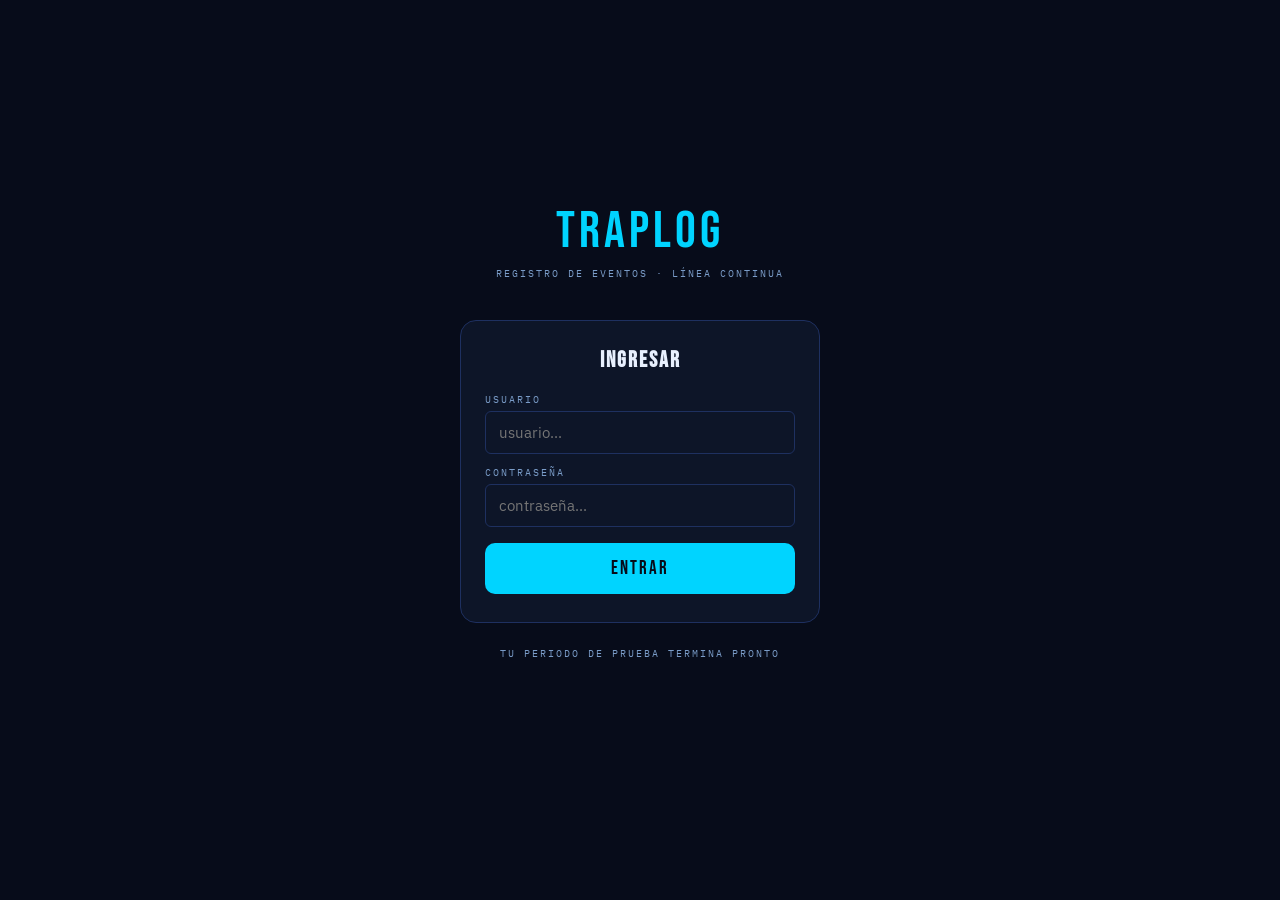
<file: index.html>
<!DOCTYPE html>
<html lang="es">
<head>
<meta charset="UTF-8">
<meta name="viewport" content="width=device-width, initial-scale=1.0, user-scalable=no">
<meta name="mobile-web-app-capable" content="yes">
<meta name="apple-mobile-web-app-capable" content="yes">
<meta name="apple-mobile-web-app-status-bar-style" content="black-translucent">
<meta name="theme-color" content="#0a0f1e">
<title>TRAPLOG</title>
<link href="https://fonts.googleapis.com/css2?family=Bebas+Neue&family=IBM+Plex+Mono:wght@400;600&family=IBM+Plex+Sans:wght@300;400;600&display=swap" rel="stylesheet">
<link rel="stylesheet" href="css/variables.css">
<link rel="stylesheet" href="css/base.css">
<link rel="stylesheet" href="css/components.css">
<link rel="stylesheet" href="css/screens-vitacora.css">

<!-- Módulos Limpios -->
<script src="db.js"></script>
<script src="js/data.js"></script>
<script src="js/turnos.js"></script>
<script src="js/utils.js"></script>
<script src="js/wizard.js"></script>
<script src="js/admin.js"></script>
<script src="js/process.js"></script>
<script src="js/zafra.js"></script>
</head>

<!-- LOGIN -->
<div class="login-screen" id="login-screen">
  <div class="login-logo">TRAPLOG</div>
  <div class="login-sub">REGISTRO DE EVENTOS · LÍNEA CONTINUA</div>
  <div class="login-box">
    <h2>INGRESAR</h2>
    <div class="login-error" id="login-error">Usuario o contraseña incorrectos</div>
    <div class="field-group"><label>USUARIO</label><input type="text" id="login-user" placeholder="usuario..." autocomplete="username"></div>
    <div class="field-group"><label>CONTRASEÑA</label><input type="password" id="login-pass" placeholder="contraseña..." autocomplete="current-password"></div>
    <button class="btn btn-primary" id="btn-login" style="margin-top:4px">ENTRAR</button>
  </div>
  <div class="login-sub" style="margin-top:24px";  >TU PERIODO DE PRUEBA TERMINA PRONTO</div>
</div>

<!-- READONLY OVERLAY -->
<div class="ro-overlay" id="ro-overlay">
  <div class="ro-msg">
    <div class="ri">🔒</div>
    <h3 style="font-family:var(--display);font-size:20px;letter-spacing:2px;margin-bottom:8px">SIN PERMISO</h3>
    <p>Tu usuario es de <strong>solo lectura</strong>. Contactá al administrador.</p>
    <button class="btn btn-secondary" onclick="document.getElementById('ro-overlay').classList.remove('show')">CERRAR</button>
  </div>
</div>

<!-- MODAL EDITAR EVENTO -->
<div class="modal-overlay" id="modal-edit">
  <div class="modal-box">
    <div class="modal-title">EDITAR EVENTO</div>
    <input type="hidden" id="edit-id">
    <div class="field-group"><label>LÍNEA</label>
      <select id="edit-linea" onchange="updateEditLinea()">
        <option value="T1" style="color:#1976D2">T1</option>
        <option value="T2" style="color:#388E3C">T2</option>
        <option value="T3" style="color:#F57C00">T3</option>
      </select>
    </div>
    <div class="field-group"><label>EQUIPO</label><select id="edit-equipo" onchange="updateEditComps()"><option value="">— Seleccionar —</option></select></div>
    <div class="field-group"><label>COMPONENTE</label><select id="edit-comp"><option value="">— Seleccionar —</option></select></div>
    <div class="field-group"><label>SECTOR</label>
      <select id="edit-sector">
        <option>Mecánica</option><option>Trapiches</option><option>Usina</option>
        <option>Electrónico</option><option>Caldera</option><option>Fábrica</option>
        <option>Lubricación</option><option>Caña</option>
      </select>
    </div>
    <div class="field-group"><label>TIPO</label>
      <select id="edit-tipo">
        <option>Rotura</option><option>Parámetros</option><option>Mantenimiento</option><option>Operativo</option>
      </select>
    </div>
    <div class="field-group"><label>DESCRIPCIÓN</label><textarea id="edit-desc" style="min-height:80px"></textarea></div>
    <div class="field-group"><label>INICIO</label><input type="datetime-local" id="edit-ini"></div>
    <div class="field-group"><label>FIN</label><input type="datetime-local" id="edit-fin"></div>
    <div class="btn-row" style="margin-top:12px">
      <button class="btn btn-secondary" onclick="closeEditModal()">CANCELAR</button>
      <button class="btn btn-ok" onclick="saveEdit()">✔ GUARDAR</button>
    </div>
  </div>
</div>


<!-- MODAL CONFIGURAR ZAFRA -->
<div class="modal-overlay" id="modal-zafra">
  <div class="modal-box" style="max-width:420px">
    <div class="modal-title">⚙️ CONFIGURAR ZAFRA</div>
    <p style="font-size:12px;color:var(--text2);margin-bottom:12px">Define el periodo productivo para los calculos de KPI.</p>

    <div style="display:grid;grid-template-columns:1fr 1fr;gap:10px;margin-bottom:10px">
      <div class="field-group" style="margin-bottom:0">
        <label style="font-size:9px">MES INICIO</label>
        <select id="zafra-ini-mes" style="font-size:12px;padding:8px">
          <option value="1">Enero</option><option value="2">Febrero</option><option value="3">Marzo</option>
          <option value="4">Abril</option><option value="5" selected>Mayo</option><option value="6">Junio</option>
          <option value="7">Julio</option><option value="8">Agosto</option><option value="9">Septiembre</option>
          <option value="10">Octubre</option><option value="11">Noviembre</option><option value="12">Diciembre</option>
        </select>
      </div>
      <div class="field-group" style="margin-bottom:0">
        <label style="font-size:9px">DIA INICIO</label>
        <input type="number" id="zafra-ini-dia" value="1" min="1" max="31" style="font-size:12px;padding:8px">
      </div>
    </div>

    <div style="display:grid;grid-template-columns:1fr 1fr;gap:10px;margin-bottom:14px">
      <div class="field-group" style="margin-bottom:0">
        <label style="font-size:9px">MES FIN</label>
        <select id="zafra-fin-mes" style="font-size:12px;padding:8px">
          <option value="1">Enero</option><option value="2">Febrero</option><option value="3">Marzo</option>
          <option value="4">Abril</option><option value="5">Mayo</option><option value="6">Junio</option>
          <option value="7">Julio</option><option value="8">Agosto</option><option value="9">Septiembre</option>
          <option value="10">Octubre</option><option value="11">Noviembre</option><option value="12" selected>Diciembre</option>
        </select>
      </div>
      <div class="field-group" style="margin-bottom:0">
        <label style="font-size:9px">DIA FIN</label>
        <input type="number" id="zafra-fin-dia" value="31" min="1" max="31" style="font-size:12px;padding:8px">
      </div>
    </div>

    <div class="field-group" style="margin-bottom:14px">
      <label class="chk-label" style="display:flex;align-items:center;gap:8px;cursor:pointer;font-size:12px;color:var(--text)">
        <input type="checkbox" id="zafra-habilitado" checked style="width:auto">
        Filtrar KPIs por periodo de zafra
      </label>
    </div>

    <div id="zafra-resumen" style="font-family:var(--font-mono);font-size:10px;color:var(--text2);margin-bottom:14px;padding:8px;background:var(--surface2);border-radius:6px;border:1px solid var(--border)"></div>

    <div class="btn-row" style="margin-top:0">
      <button class="btn btn-secondary" onclick="cerrarModalZafra()">CANCELAR</button>
      <button class="btn btn-ok" onclick="guardarZafra()">✔ GUARDAR</button>
    </div>
  </div>
</div>

<div id="app">
  <!-- HEADER -->
  <div class="header">
    <div class="header-left">
      <div>
        <div class="header-title">TRAPLOG</div>
        <div class="header-sub">REGISTRO DE EVENTOS</div>
        <div class="user-chip"><div class="user-dot" id="udot"></div><span class="user-chip-name" id="uname">—</span></div>
      </div>
    </div>
    <div class="header-right">
      <div class="header-time" id="clock">--:--:--</div>
      <div class="header-date" id="dateline">---</div>
      <div class="header-turno-wrap"><div class="turno-chip" id="hdr-turno">—</div></div>
      <button id="btn-refresh-header" onclick="manualRefresh()" style="background:rgba(0,212,255,.1);border:1px solid rgba(0,212,255,.3);color:var(--accent);border-radius:20px;padding:2px 10px;font-family:var(--font-mono);font-size:10px;cursor:pointer;letter-spacing:1px;margin-top: 6px;">ACTUALIZAR 🔄</button>
    </div>
  </div>

  <!-- HOME -->
  <div class="screen active" id="screen-home">
    <div class="stats-grid">
      <div class="stat-card"><div class="stat-val" id="s-total">0</div><div class="stat-label">Eventos Hoy</div></div>
      <div class="stat-card"><div class="stat-val" id="s-par" style="color:var(--danger)">0</div><div class="stat-label">Paradas</div></div>
      <div class="stat-card"><div class="stat-val" id="s-min" style="color:var(--accent2)">0</div><div class="stat-unit">MIN</div><div class="stat-label">Tiempo Perdido</div></div>
      <div class="stat-card"><div class="stat-val" id="s-pend" style="color:var(--warn)">0</div><div class="stat-label">Pendientes</div></div>
    </div>
    <div class="section-label">EVENTOS DEL TURNO</div>
    <div id="event-list"></div>
    <div id="pend-section" style="display:none">
      <div class="section-label" id="pend-section-label">PENDIENTES</div>
      <div id="pend-cards-list"></div>
    </div>
  </div>

  <!-- WIZARD INTELIGENTE -->
  <div class="screen" id="screen-wizard" style="padding-bottom:90px;">
    <div class="section-label" id="wizard-title">PASO 1</div>
    <div id="wizard-content"></div>
    <div class="btn-row" style="margin-top:20px">
      <button class="btn btn-secondary" id="wizard-back" onclick="TrapWizard.back()" style="display:none">ATRAS</button>
      <button class="btn btn-primary" id="wizard-next" onclick="TrapWizard.next()">CONTINUAR</button>
    </div>
    <button class="btn btn-secondary" onclick="showScreen('home')" style="margin-top:8px;width:100%">CANCELAR</button>
  </div>

  <!-- EVENTOS -->
  <div class="screen" id="screen-pareto">
    <div style="background:var(--surface);border:1px solid var(--border);border-radius:10px;padding:12px;margin-bottom:12px">
      <div class="section-label" style="margin-top:0">FILTROS</div>
      <div style="display:grid;grid-template-columns:1fr 1fr;gap:8px;margin-bottom:8px">
        <div><label style="font-size:9px">DESDE</label><input type="date" id="flt-desde" oninput="onFechaManual()" style="font-size:12px;padding:7px 8px"></div>
        <div><label style="font-size:9px">HASTA</label><input type="date" id="flt-hasta" oninput="onFechaManual()" style="font-size:12px;padding:7px 8px"></div>
      </div>
      <div style="display:grid;grid-template-columns:1fr 1fr;gap:8px;margin-bottom:8px">
        <div><label style="font-size:9px">LINEA</label>
          <select id="flt-linea" onchange="renderEventosFiltrados()" style="font-size:12px;padding:7px 8px">
            <option value="">Todas</option>
            <option value="T1" style="color:#1976D2">T1</option>
            <option value="T2" style="color:#388E3C">T2</option>
            <option value="T3" style="color:#F57C00">T3</option>
          </select>
        </div>
        <div><label style="font-size:9px">IMPACTO</label>
          <select id="flt-impacto" onchange="renderEventosFiltrados()" style="font-size:12px;padding:7px 8px">
            <option value="">Todos</option>
            <option value="parada">Parada</option>
            <option value="sin-parada">Sin parada</option>
          </select>
        </div>
      </div>
      <div style="margin-bottom:8px"><label style="font-size:9px">EQUIPO</label>
        <select id="flt-equipo" onchange="renderEventosFiltrados()" style="font-size:12px;padding:7px 8px">
          <option value="">Todos los equipos</option>
        </select>
      </div>
      <div style="display:flex;gap:8px;flex-wrap:wrap">
        <button onclick="filtroRapido('turno_actual')" style="flex:1;background:var(--surface2);border:1px solid var(--border);color:var(--text2);border-radius:6px;padding:6px;font-family:var(--mono);font-size:9px;cursor:pointer">📅 TURNO ACTUAL</button>
        <button onclick="filtroRapido('turno_anterior')" style="flex:1;background:var(--surface2);border:1px solid var(--border);color:var(--text2);border-radius:6px;padding:6px;font-family:var(--mono);font-size:9px;cursor:pointer">🔄 TURNO ANTERIOR</button>
        <button onclick="filtroRapido('7dias')" style="flex:1;background:var(--surface2);border:1px solid var(--border);color:var(--text2);border-radius:6px;padding:6px;font-family:var(--mono);font-size:9px;cursor:pointer">📊 7 DÍAS</button>
        <button onclick="filtroRapido('30dias')" style="flex:1;background:var(--surface2);border:1px solid var(--border);color:var(--text2);border-radius:6px;padding:6px;font-family:var(--mono);font-size:9px;cursor:pointer">📈 30 DÍAS</button>
        <button onclick="imprimirReporte()" style="flex:1;background:rgba(76,175,80,.1);border:1px solid rgba(76,175,80,.3);color:#4caf50;border-radius:6px;padding:6px;font-family:var(--mono);font-size:9px;cursor:pointer">🖨️ IMPRIMIR</button>
      </div>
      <div style="margin-top:8px">
        <button onclick="filtroRapido('todo')" style="width:100%;background:transparent;border:1px dashed var(--border);color:var(--text2);border-radius:6px;padding:6px;font-family:var(--mono);font-size:9px;cursor:pointer">🧹 LIMPIAR TODOS LOS FILTROS</button>
      </div>
    </div>
    <div id="eventos-count" style="font-family:var(--mono);font-size:10px;color:var(--text2);letter-spacing:1px;margin-bottom:10px"></div>
    <div id="eventos-list-all"></div>
  </div>

  <!-- PANTALLA DE MONITOREO DE PROCESO -->
  <div class="screen" id="screen-proceso">
    <div class="turno-banner">
      <div class="turno-title" id="proceso-turno-text">Cargando turno...</div>
      <div class="turno-sub">📊 Modificá los datos que cambiaron y guardá</div>
    </div>

    <div id="proceso-acordeon">
      <div class="proc-acordeon-item" data-linea="T1">
        <div class="proc-acordeon-header" style="border-left: 5px solid #1976D2;" onclick="TrapProcess.toggleAcordeon('T1')">
          <span>🟦 TRAPICHE 1</span>
          <span class="proc-acordeon-arrow">▼</span>
        </div>
        <div class="proc-acordeon-body" id="proc-body-t1">
          <div class="field-group"><label>💧 CAUDAL AGUA (m³/h)</label><input type="number" id="proc-caudal-t1" step="0.1" placeholder="Ej: 125.5"></div>
          <div class="field-group"><label>📍 INGRESO AGUA IMBIBICIÓN</label><select id="proc-ingreso-t1"><option value="">Seleccionar molino</option><option value="Molino 1">Molino 1</option><option value="Molino 2">Molino 2</option><option value="Molino 3">Molino 3</option><option value="Molino 4">Molino 4</option><option value="Molino 5">Molino 5</option><option value="Molino 6">Molino 6</option></select></div>
          <div class="proc-vel-grid"><label class="proc-vel-title">⚙️ VELOCIDADES (RPM)</label>
            <div class="field-group field-sm"><label>M1</label><input type="number" id="proc-vel-t1-m1" step="0.5"></div>
            <div class="field-group field-sm"><label>M2</label><input type="number" id="proc-vel-t1-m2" step="0.5"></div>
            <div class="field-group field-sm"><label>M3</label><input type="number" id="proc-vel-t1-m3" step="0.5"></div>
            <div class="field-group field-sm"><label>M4</label><input type="number" id="proc-vel-t1-m4" step="0.5"></div>
            <div class="field-group field-sm"><label>M5</label><input type="number" id="proc-vel-t1-m5" step="0.5"></div>
            <div class="field-group field-sm"><label>M6</label><input type="number" id="proc-vel-t1-m6" step="0.5"></div>
          </div>
          <div class="field-group"><label>🛢️ ACEITE TRANSMISIÓN (L)</label><input type="number" id="proc-aceite-trans-t1" step="0.5"></div>
          <div class="field-group"><label>🛢️ ACEITE MOLINOS (L)</label><input type="number" id="proc-aceite-mol-t1" step="0.5"></div>
          <div class="field-group"><label>⚡ KILOS ELECTRODO (kg)</label><input type="number" id="proc-electrodo-t1" step="0.5"></div>
          <div class="proc-rellenos-section"><label>🔧 RELLENO DE CILINDROS</label><div id="proc-rellenos-t1" class="proc-rellenos-container"></div><button type="button" class="btn btn-secondary btn-sm" onclick="TrapProcess.addRelleno('T1')">+ Agregar Relleno</button></div>
        </div>
      </div>

      <div class="proc-acordeon-item" data-linea="T2">
        <div class="proc-acordeon-header" style="border-left: 5px solid #388E3C;" onclick="TrapProcess.toggleAcordeon('T2')">
          <span>🟩 TRAPICHE 2</span>
          <span class="proc-acordeon-arrow">▼</span>
        </div>
        <div class="proc-acordeon-body" id="proc-body-t2">
          <div class="field-group"><label>💧 CAUDAL AGUA (m³/h)</label><input type="number" id="proc-caudal-t2" step="0.1"></div>
          <div class="field-group"><label>📍 INGRESO AGUA IMBIBICIÓN</label><select id="proc-ingreso-t2"><option value="">Seleccionar molino</option><option value="Molino 1">Molino 1</option><option value="Molino 2">Molino 2</option><option value="Molino 3">Molino 3</option><option value="Molino 4">Molino 4</option><option value="Molino 5">Molino 5</option><option value="Molino 6">Molino 6</option></select></div>
          <div class="proc-vel-grid"><label class="proc-vel-title">⚙️ VELOCIDADES (RPM)</label>
            <div class="field-group field-sm"><label>M1</label><input type="number" id="proc-vel-t2-m1" step="0.5"></div>
            <div class="field-group field-sm"><label>M2</label><input type="number" id="proc-vel-t2-m2" step="0.5"></div>
            <div class="field-group field-sm"><label>M3</label><input type="number" id="proc-vel-t2-m3" step="0.5"></div>
            <div class="field-group field-sm"><label>M4</label><input type="number" id="proc-vel-t2-m4" step="0.5"></div>
            <div class="field-group field-sm"><label>M5</label><input type="number" id="proc-vel-t2-m5" step="0.5"></div>
            <div class="field-group field-sm"><label>M6</label><input type="number" id="proc-vel-t2-m6" step="0.5"></div>
          </div>
          <div class="field-group"><label>🛢️ ACEITE TRANSMISIÓN (L)</label><input type="number" id="proc-aceite-trans-t2" step="0.5"></div>
          <div class="field-group"><label>🛢️ ACEITE MOLINOS (L)</label><input type="number" id="proc-aceite-mol-t2" step="0.5"></div>
          <div class="field-group"><label>⚡ KILOS ELECTRODO (kg)</label><input type="number" id="proc-electrodo-t2" step="0.5"></div>
          <div class="proc-rellenos-section"><label>🔧 RELLENO DE CILINDROS</label><div id="proc-rellenos-t2" class="proc-rellenos-container"></div><button type="button" class="btn btn-secondary btn-sm" onclick="TrapProcess.addRelleno('T2')">+ Agregar Relleno</button></div>
        </div>
      </div>

      <div class="proc-acordeon-item" data-linea="T3">
        <div class="proc-acordeon-header" style="border-left: 5px solid #F57C00;" onclick="TrapProcess.toggleAcordeon('T3')">
          <span>🟧 TRAPICHE 3</span>
          <span class="proc-acordeon-arrow">▼</span>
        </div>
        <div class="proc-acordeon-body" id="proc-body-t3">
          <div class="field-group"><label>💧 CAUDAL AGUA (m³/h)</label><input type="number" id="proc-caudal-t3" step="0.1"></div>
          <div class="field-group"><label>📍 INGRESO AGUA IMBIBICIÓN</label><select id="proc-ingreso-t3"><option value="">Seleccionar molino</option><option value="Molino 1">Molino 1</option><option value="Molino 2">Molino 2</option><option value="Molino 3">Molino 3</option><option value="Molino 4">Molino 4</option><option value="Molino 5">Molino 5</option><option value="Molino 6">Molino 6</option></select></div>
          <div class="proc-vel-grid"><label class="proc-vel-title">⚙️ VELOCIDADES (RPM)</label>
            <div class="field-group field-sm"><label>M1</label><input type="number" id="proc-vel-t3-m1" step="0.5"></div>
            <div class="field-group field-sm"><label>M2</label><input type="number" id="proc-vel-t3-m2" step="0.5"></div>
            <div class="field-group field-sm"><label>M3</label><input type="number" id="proc-vel-t3-m3" step="0.5"></div>
            <div class="field-group field-sm"><label>M4</label><input type="number" id="proc-vel-t3-m4" step="0.5"></div>
            <div class="field-group field-sm"><label>M5</label><input type="number" id="proc-vel-t3-m5" step="0.5"></div>
            <div class="field-group field-sm"><label>M6</label><input type="number" id="proc-vel-t3-m6" step="0.5"></div>
          </div>
          <div class="field-group"><label>🛢️ ACEITE TRANSMISIÓN (L)</label><input type="number" id="proc-aceite-trans-t3" step="0.5"></div>
          <div class="field-group"><label>🛢️ ACEITE MOLINOS (L)</label><input type="number" id="proc-aceite-mol-t3" step="0.5"></div>
          <div class="field-group"><label>⚡ KILOS ELECTRODO (kg)</label><input type="number" id="proc-electrodo-t3" step="0.5"></div>
          <div class="proc-rellenos-section"><label>🔧 RELLENO DE CILINDROS</label><div id="proc-rellenos-t3" class="proc-rellenos-container"></div><button type="button" class="btn btn-secondary btn-sm" onclick="TrapProcess.addRelleno('T3')">+ Agregar Relleno</button></div>
        </div>
      </div>
    </div>

    <div style="margin-top: 15px;">
      <div class="field-group">
        <label>📝 OBSERVACIONES</label>
        <textarea id="proc-obs" rows="2" placeholder="Ej: Presión de agua baja al inicio del turno..."></textarea>
      </div>
      <div class="btn-row">
        <button class="btn btn-primary" id="btn-guardar-proceso">💾 GUARDAR DATOS DEL TURNO</button>
        <button class="btn btn-secondary" id="btn-ver-historial">📈 VER HISTORIAL</button>
      </div>
    </div>

    <div id="historial-proceso" style="display: none;">
      <div class="section-label">📋 REGISTROS ANTERIORES</div>
      <div id="historial-lista" class="historial-grid"></div>
    </div>
  </div>

  <!-- EXPORTAR -->
  <div class="screen" id="screen-export">
    <div class="section-label">EXPORTAR DATOS</div>
    <div style="background:var(--surface);border:1px solid var(--border);border-radius:10px;padding:15px;margin-bottom:14px">
      <div style="font-weight:600;margin-bottom:6px;font-size:14px">Exportar a CSV</div>
      <div style="font-size:12px;color:var(--text2);line-height:1.6;margin-bottom:12px">Columnas idénticas a la hoja EVENTOS de tu planilla.</div>
      <button class="btn btn-primary" onclick="exportarCSV()" style="margin-top:0">DESCARGAR CSV</button>
    </div>
    <div class="section-label">PENDIENTES DE EXPORTAR</div>
    <div id="export-list"></div>
  </div>

  <!-- ADMIN -->
  <div class="screen" id="screen-admin">
    <div class="section-label">GESTION DE USUARIOS</div>
    <div style="background:var(--surface);border:1px solid var(--border);border-radius:10px;padding:15px;margin-bottom:14px">
      <div style="font-weight:600;margin-bottom:12px;font-size:14px">Nuevo Usuario</div>
      <div class="field-group"><label>NOMBRE DE USUARIO</label><input type="text" id="nu-name" placeholder="usuario..."></div>
      <div class="field-group"><label>CONTRASEÑA</label><input type="password" id="nu-pass" placeholder="contraseña..."></div>
      <div class="field-group"><label>ROL</label>
        <select id="nu-role">
          <option value="editor">Editor — puede registrar y editar</option>
          <option value="viewer">Lector — solo puede ver</option>
          <option value="admin">Administrador — acceso total</option>
        </select>
      </div>
      <button class="btn btn-primary" onclick="TrapAdmin.addUser()" style="margin-top:0">CREAR USUARIO</button>
    </div>
    <div class="section-label">USUARIOS REGISTRADOS</div>
    <div id="user-list"></div>

    <div style="margin-top:24px;padding-top:16px;border-top:1px solid var(--border)">
      <div class="section-label">CONFIGURACION DEL SISTEMA</div>
      <div style="background:var(--surface);border:1px solid var(--border);border-radius:10px;padding:15px;margin-top:10px">
        <div style="font-weight:600;margin-bottom:8px;font-size:14px">⚙️ Periodo de Zafra</div>
        <div style="font-size:12px;color:var(--text2);line-height:1.5;margin-bottom:12px">Define las fechas de inicio y fin de la campana productiva para que los KPIs del dashboard se calculen correctamente.</div>
        <button class="btn btn-primary" onclick="abrirModalZafra()" style="margin-top:0">CONFIGURAR ZAFRA</button>
      </div>
    </div>
  </div>
</div>

<!-- NAV -->
<nav class="bottom-nav">
  <button class="nav-btn active" id="nav-home" onclick="showScreen('home')">
    <svg viewBox="0 0 24 24" fill="none" stroke="currentColor" stroke-width="2"><path d="M3 9l9-7 9 7v11a2 2 0 01-2 2H5a2 2 0 01-2-2z"/><polyline points="9 22 9 12 15 12 15 22"/></svg>
    <span class="nav-label">INICIO</span>
  </button>
  <button class="nav-btn" id="nav-pareto" onclick="showScreen('pareto')">
    <svg viewBox="0 0 24 24" fill="none" stroke="currentColor" stroke-width="2"><line x1="8" y1="6" x2="21" y2="6"/><line x1="8" y1="12" x2="21" y2="12"/><line x1="8" y1="18" x2="21" y2="18"/><line x1="3" y1="6" x2="3" y2="22"/><line x1="3" y1="22" x2="21" y2="22"/></svg>
    <span class="nav-label">EVENTOS</span>
  </button>
  <button class="nav-btn" id="nav-proceso" onclick="showScreen('proceso')">
    <svg viewBox="0 0 24 24" fill="none" stroke="currentColor" stroke-width="2"><path d="M2 12h20M12 2v20M4 4l16 16M4 20L20 4"/><circle cx="12" cy="12" r="3"/></svg>
    <span class="nav-label">PROCESO</span>
  </button>
  <button class="nav-btn" id="nav-dash" onclick="abrirDashboard()">
    <svg viewBox="0 0 24 24" fill="none" stroke="currentColor" stroke-width="2"><rect x="3" y="3" width="7" height="7"/><rect x="14" y="3" width="7" height="7"/><rect x="3" y="14" width="7" height="7"/><rect x="14" y="14" width="7" height="7"/></svg>
    <span class="nav-label">DASH</span>
  </button>
  <button class="nav-btn" id="nav-export" onclick="showScreen('export')">
    <svg viewBox="0 0 24 24" fill="none" stroke="currentColor" stroke-width="2"><path d="M21 15v4a2 2 0 01-2 2H5a2 2 0 01-2-2v-4"/><polyline points="17 8 12 3 7 8"/><line x1="12" y1="3" x2="12" y2="15"/></svg>
    <span class="nav-label">EXPORTAR</span>
  </button>
  <button class="nav-btn" id="nav-admin" style="display:none" onclick="showScreen('admin')">
    <svg viewBox="0 0 24 24" fill="none" stroke="currentColor" stroke-width="2"><path d="M17 21v-2a4 4 0 00-4-4H5a4 4 0 00-4 4v2"/><circle cx="9" cy="7" r="4"/><path d="M23 21v-2a4 4 0 00-3-3.87"/><path d="M16 3.13a4 4 0 010 7.75"/></svg>
    <span class="nav-label">USUARIOS</span>
  </button>
  <button class="nav-btn" id="nav-salir" onclick="doLogout()">
    <svg viewBox="0 0 24 24" fill="none" stroke="currentColor" stroke-width="2"><path d="M9 21H5a2 2 0 01-2-2V5a2 2 0 012-2h4"/><polyline points="16 17 21 12 16 7"/><line x1="21" y1="12" x2="9" y2="12"/></svg>
    <span class="nav-label">SALIR</span>
  </button>
</nav>

<button class="fab" id="fab" onclick="tryNew()">＋</button>
<div class="toast" id="toast"></div>

<script>
// ========================================================================
// TRAPLOG v0.6 - ARQUITECTURA LIMPIA (Index Principal)
// ========================================================================

// ------- ESTADO GLOBAL -------
let eventos = JSON.parse(localStorage.getItem('vitacora_trapiches') || '[]');
let currentUser = null;
let _filtroTurno = null; // Para filtro de turno en eventos
let _filtroDia = null;   // Para filtro de día de fábrica en eventos

// ------- HELPERS RAPIDOS -------
function lineaColor(l) { return TrapData.LINEA_COLOR[l] || '#7a9cc8'; }
function lineaBadge(l) {
  const c = lineaColor(l);
  return `<span class="linea-badge" style="background:${c}22;color:${c};border:1px solid ${c}55">${l}</span>`;
}
function toast(m) { const t = document.getElementById('toast'); t.textContent = m; t.classList.add('show'); setTimeout(() => t.classList.remove('show'), 2500); }
function abrirDashboard() { window.open('dashboard.html', '_blank'); }

// ------- LOGIN -------
document.getElementById('btn-login').addEventListener('click', doLogin);
document.getElementById('login-pass').addEventListener('keydown', e => { if (e.key === 'Enter') doLogin(); });

async function doLogin() {
  const n = document.getElementById('login-user').value.trim();
  const p = document.getElementById('login-pass').value;
  const btn = document.getElementById('btn-login');
  btn.textContent = 'VERIFICANDO...'; btn.disabled = true;
  document.getElementById('login-error').style.display = 'none';
  try {
    const res = await db_login(n, p);
    if (!res.ok) { document.getElementById('login-error').style.display = 'block'; document.getElementById('login-error').textContent = res.error || 'Usuario o contraseña incorrectos'; btn.textContent = 'ENTRAR'; btn.disabled = false; return; }
    currentUser = { name: res.user.name, role: res.user.role };
    btn.textContent = 'CARGANDO...';
    const evRes = await db_getEventos();
    if (evRes.ok) { eventos = evRes.eventos; localStorage.setItem('vitacora_trapiches', JSON.stringify(eventos)); }
    else { toast('Sin conexion - usando datos locales'); }
    
    document.getElementById('login-screen').classList.add('hidden');
    document.getElementById('uname').textContent = currentUser.name.toUpperCase();
    document.getElementById('udot').className = 'user-dot dot-' + currentUser.role;
    document.getElementById('nav-admin').style.display = currentUser.role === 'admin' ? 'flex' : 'none';
    document.getElementById('btn-refresh-header').style.display = 'flex';
    await TrapZafra.syncFromDB();   
    renderZafraBadge();
    renderHome();
  } catch (err) {
    document.getElementById('login-error').style.display = 'block';
    document.getElementById('login-error').textContent = 'Error de conexion';
    btn.textContent = 'ENTRAR'; btn.disabled = false;
  }
}

function doLogout() {
  if (!confirm(`Cerrar sesion de ${currentUser?.name}?`)) return;
  currentUser = null;
  document.getElementById('login-screen').classList.remove('hidden');
  document.getElementById('login-user').value = '';
  document.getElementById('login-pass').value = '';
  document.getElementById('login-error').style.display = 'none';
  document.getElementById('btn-refresh-header').style.display = 'none';
  _filtroTurno = null;
}

// ------- REFRESCAR DATOS -------
async function manualRefresh() {
  const btn = document.getElementById('btn-refresh-header') || event.target;
  const originalText = btn.textContent;
  btn.textContent = '⏳'; btn.disabled = true;
  
  try {
    const res = await db_getEventos();
    if (res.ok) {
      eventos = res.eventos;
      localStorage.setItem('vitacora_trapiches', JSON.stringify(eventos));
      const activeScreen = document.querySelector('.screen.active')?.id;
      if (activeScreen === 'screen-home') renderHome();
      else if (activeScreen === 'screen-pareto') renderEventosFiltrados();
      toast('✅ Datos sincronizados');
    } else {
      toast('⚠️ Sin conexión — datos locales');
    }
  } catch (err) {
    toast('❌ Error al sincronizar');
  } finally {
    btn.textContent = originalText;
    btn.disabled = false;
  }
}

// ------- CLOCK -------
function updateClock() {
  const n = new Date();
  document.getElementById('clock').textContent = n.toLocaleTimeString('es-AR', { hour12: false });
  const dias = ['DOM','LUN','MAR','MIE','JUE','VIE','SAB'], meses = ['ENE','FEB','MAR','ABR','MAY','JUN','JUL','AGO','SEP','OCT','NOV','DIC'];
  document.getElementById('dateline').textContent = `${dias[n.getDay()]} ${n.getDate()} ${meses[n.getMonth()]} ${n.getFullYear()}`;
  const turnoInfo = (typeof TrapTurnos !== 'undefined' && TrapTurnos.now) ? TrapTurnos.now() : TrapUtils.nowTurno();
  const turno = turnoInfo.turno;
  const icons = { Mañana: '🌅', Tarde: '🌇', Noche: '🌙' };
  document.getElementById('hdr-turno').textContent = `${icons[turno]} ${turno.toUpperCase()}`;
}
setInterval(updateClock, 1000); updateClock();

// ------- NAVEGACION -------
function showScreen(name) {
  document.querySelectorAll('.screen').forEach(s => s.classList.remove('active'));
  const screenId = name === 'wizard' ? 'screen-wizard' : `screen-${name}`;
  document.getElementById(screenId).classList.add('active');
  
  ['home', 'pareto', 'export', 'admin', 'wizard', 'proceso'].forEach(n => {
    const btn = document.getElementById('nav-' + n);
    if (btn) btn.classList.toggle('active', n === name);
  });
  document.getElementById('nav-dash')?.classList.remove('active');
  document.getElementById('nav-salir')?.classList.remove('active');
  document.getElementById('fab').style.display = ['home', 'export'].includes(name) ? 'flex' : 'none';
  
  if (name === 'home') renderHome();
  if (name === 'pareto') initEventosScreen();
  if (name === 'export') renderExport();
  if (name === 'admin') TrapAdmin.init();
  if (name === 'proceso') TrapProcess.init();
}

function tryNew() {
  if (!currentUser || currentUser.role === 'viewer') { document.getElementById('ro-overlay').classList.add('show'); return; }
  TrapWizard.init();
  showScreen('wizard');
}

// ------- PANTALLA HOME -------
function renderHome() {
  const turnoInfo = (typeof TrapTurnos !== 'undefined' && TrapTurnos.now) ? TrapTurnos.now() : TrapUtils.nowTurno();
  const dia = turnoInfo.dia;
  const turno = turnoInfo.turno;
  const turnoActual = eventos.filter(e => e.fecha_fabrica === dia && e.turno === turno);
  const paradas = turnoActual.filter(e => e.impacto === 'parada');
  const min = paradas.reduce((s, e) => s + (Number(e.duracion_min) || 0), 0);

  document.getElementById('s-total').textContent = turnoActual.length;
  document.getElementById('s-par').textContent = paradas.length;
  document.getElementById('s-min').textContent = Math.round(min);
  document.getElementById('s-pend').textContent = '0';

  const list = document.getElementById('event-list');
  if (!turnoActual.length) {
    list.innerHTML = `<div class="empty-state"><div class="empty-icon">📋</div><div class="empty-text">Sin eventos para este turno.<br>Presiona <strong>+</strong> para registrar.</div></div>`;
  } else {
    const canEdit = currentUser?.role !== 'viewer';
    list.innerHTML = turnoActual.slice().reverse().map(e => buildEventCard(e, canEdit, 'home')).join('');
  }
  renderPendientes();
}

// ------- TARJETA UNIVERSAL DE EVENTOS -------
function buildEventCard(e, canEdit, contexto = 'home') {
  const lc = lineaColor(e.linea);
  const ti = TrapUtils.fmtHora(e.inicio_evento);
  const tf = e.fin_evento ? TrapUtils.fmtHora(e.fin_evento) : '—';
  const ib = e.impacto === 'parada' ? `<span class="badge badge-danger">PARADA</span>` : `<span class="badge badge-ok">SIN PARADA</span>`;
  const estadoBadge = e.estado === 'Oportunamente' ? `<span class="badge badge-warn">OPORT.</span>` : e.estado === 'Abierto' ? `<span class="badge badge-danger">ABIERTO</span>` : '';
  const { dia, turno } = TrapUtils.nowTurno();
  const esMiTurno = e.fecha_fabrica === dia && e.turno === turno;
  const canClose = (e.estado === 'Abierto' || e.estado === 'Oportunamente') && canEdit;
  const canDel = canEdit && (currentUser?.role === 'admin' || esMiTurno);
  const refrescar = contexto === 'eventos' ? `initEventosScreen()` : `renderHome()`;
  const cb = canClose ? `<button class="btn-close-ev" onclick="closeEvent(${e.id});${refrescar}">CERRAR</button>` : '';
  const eb = canEdit ? `<button class="btn-edit-ev" onclick="openEditModal(${e.id})">EDITAR</button>` : '';
  const db = canDel ? `<button class="btn-del-ev" onclick="deleteEvent(${e.id}, ${contexto === 'eventos'})">ELIMINAR</button>` : '';
  const infoExtra = contexto === 'eventos' ? `${e.fecha_fabrica || ''} · ${e.turno || ''}` : `${e.turno || ''} · ${e.responsable || ''}`;

  const pulse = e.pendiente && e.impacto === 'parada' ? 'animation: pulsoRojo 2s ease-in-out infinite;' : '';
  return `<div class="event-card ${e.impacto}" style="border-left:4px solid ${lc};${pulse}">
    <div class="event-header">
      <div style="flex:1;min-width:0">
        <div class="event-linea">${lineaBadge(e.linea)}<<span style="color:var(--text2);font-size:10px">${infoExtra}</span></div>
        <div class="event-equipo">${e.equipo}</div>
        <div class="event-comp">${e.componente || ''} · ${e.tipo_evento || ''}</div>
      </div>
      <div class="event-time" style="flex-shrink:0">${ti} → ${tf}${e.duracion_min ? `<div class="event-dur">${e.duracion_min} min</div>` : ''}</div>
    </div>
    <div class="event-desc">${e.descripcion}</div>
    <div class="event-footer">
      <div style="display:flex;gap:5px;flex-wrap:wrap">${ib}${estadoBadge}<span class="badge badge-blue">${e.sector || ''}</span>${e.pendiente ? `<span class="badge badge-warn">PEND.</span>` : ''}</div>
      <div class="event-actions">${cb}${eb}${db}</div>
    </div>
  </div>`;
}

// ------- PENDIENTES -------
function renderPendientes() {
  const turnoInfo = (typeof TrapTurnos !== 'undefined' && TrapTurnos.now) ? TrapTurnos.now() : TrapUtils.nowTurno();
  const dia = turnoInfo.dia;
  const turno = turnoInfo.turno;
  const idxActual = TrapUtils.turnoIndex(dia, turno);
  const pendientes = eventos.filter(e => {
    if (e.fecha_fabrica === dia && e.turno === turno) return false;
    if (e.estado === 'Cerrado') return false;
    if (e.impacto === 'parada' && e.estado === 'Abierto') return true;
    if (e.tipo_evento === 'Parámetros') { const diff = idxActual - TrapUtils.turnoIndex(e.fecha_fabrica, e.turno); return diff >= 1 && diff <= 2; }
    if (e.impacto === 'sin-parada' && e.estado === 'Oportunamente') return true;
    return false;
  });
  const pendSection = document.getElementById('pend-section');
  if (!pendientes.length) { pendSection.style.display = 'none'; document.getElementById('s-pend').textContent = '0'; return; }
  
  pendSection.style.display = 'block';
  document.getElementById('s-pend').textContent = pendientes.length;
  document.getElementById('pend-section-label').textContent = `PENDIENTES (${pendientes.length})`;
  const canEdit = currentUser?.role !== 'viewer';
  const orden = e => e.impacto === 'parada' ? 0 : e.tipo_evento === 'Parámetros' ? 2 : 1;
  const pendOrdenados = [...pendientes].sort((a, b) => orden(a) - orden(b));

  document.getElementById('pend-cards-list').innerHTML = pendOrdenados.map(e => {
    const ti = TrapUtils.fmtHora(e.inicio_evento);
    const idxEv = TrapUtils.turnoIndex(e.fecha_fabrica, e.turno);
    const turnosPasados = idxActual - idxEv;
    if (e.impacto === 'parada' && e.estado === 'Abierto') {
      const cb = canEdit ? `<button class="btn-close-ev" onclick="closeEvent(${e.id})">CERRAR</button>` : '';
      return `<div class="event-card parada" style="border-left:4px solid var(--danger);border:1px solid rgba(255,23,68,.4)">
        <div class="event-header"><div>
          <div class="event-linea">${lineaBadge(e.linea)}<<span style="color:var(--text2);font-size:10px">${e.fecha_fabrica} · ${e.turno||''}</span></div>
          <div class="event-equipo">${e.equipo}</div><div class="event-comp">${e.componente||''} · ${e.tipo_evento||''}</div>
        </div><div class="event-time">${ti} -><<div class="event-dur" style="color:var(--danger)">ABIERTA</div>
        <div style="font-family:var(--mono);font-size:9px;color:var(--warn)">${turnosPasados} turno(s)</div></div></div>
        <div class="event-desc">${e.descripcion}</div>
        <div class="event-footer"><span class="badge badge-danger">PARADA ABIERTA</span><div class="event-actions">${cb}</div></div>
      </div>`;
    }
    const isParam = e.tipo_evento === 'Parámetros';
    const borderColor = isParam ? 'var(--accent)' : 'var(--ok)';
    const badgeColor = isParam ? 'badge-blue' : 'badge-ok';
    const badgeIcon = isParam ? 'PARÁMETROS' : 'SIN PARADA';
    const resto = isParam ? `(${2 - turnosPasados + 1} turno(s) restante)` : '';
    const eb = canEdit ? `<button class="btn-edit-ev" onclick="openEditModal(${e.id});event.stopPropagation()">EDITAR</button>` : '';
    const cb = canEdit ? `<button class="btn-close-ev" onclick="closeEvent(${e.id});event.stopPropagation()">OK</button>` : '';
    
    // --- CAMBIO: Mostrar "Cerrar y Nuevo" también para Falla Física sin parada ---
    const esFallaFisicaSinParada = e.impacto === 'sin-parada' && e.origen === 'Falla Física';
    const cib = canEdit && (esFallaFisicaSinParada || !isParam) ? 
      `<button class="btn-primary" onclick="cerrarYNuevo(${e.id});event.stopPropagation()" style="background:var(--accent2);color:white;border:none;border-radius:6px;padding:5px 10px;font-family:var(--mono);font-size:9px;letter-spacing:1px;cursor:pointer">CERRAR Y NUEVO</button>` : '';
    // --- FIN CAMBIO ---
    
    return `<div class="compact-card" style="border-left-color:${borderColor}" onclick="toggleCompact(this)">
      <div class="compact-row">${lineaBadge(e.linea)}<<strong style="font-size:12px">${e.equipo}</strong><span style="font-size:10px;color:var(--text2)">· ${e.componente||''}</span><span class="compact-expand-hint">▼</span></div>
      <div class="compact-desc">${e.descripcion}</div>
      <div class="compact-body">
        <div style="font-size:12px;color:var(--text2);margin:8px 0;line-height:1.5">${e.descripcion}</div>
        <div style="display:flex;gap:5px;flex-wrap:wrap;align-items:center;justify-content:space-between">
          <div style="display:flex;gap:5px"><span class="badge ${badgeColor}">${badgeIcon}</span><span class="badge badge-blue">${e.sector||''}</span></div>
          <div class="event-actions" style="flex-wrap:wrap;gap:4px">${cib}${cb}${eb}</div>
        </div>
      </div>
    </div>`;
  }).join('');
}

function toggleCompact(el) {
  el.classList.toggle('expanded');
  const hint = el.querySelector('.compact-expand-hint');
  if (hint) { hint.textContent = hint.textContent.startsWith('▼') ? hint.textContent.replace('▼', '▲') : hint.textContent.replace('▲', '▼'); }
}

function cerrarYNuevo(id) {
  if (currentUser?.role === 'viewer') return document.getElementById('ro-overlay').classList.add('show');
  const e = eventos.find(x => x.id === id); 
  if (!e) return;
  
  // 1. Cerrar el evento actual
  closeEvent(id);
  
  // 2. --- CAMBIO: Heredar datos del evento que se cierra ---
  // Guardar los datos en una variable global para que wizard los use
  window._wizardData = {
    linea: e.linea,
    equipo: e.equipo,
    componente: e.componente,
    sector: e.sector,
    origen: e.origen || 'Falla Física',
    tipo: e.tipo_evento,
    descripcion: e.descripcion || '',
    // NO heredamos impacto - queda libre para que el usuario decida
  };
  // --- FIN CAMBIO ---
  
  // 3. Iniciar wizard
  TrapWizard.init();
  
  // 4. Cargar los datos heredados en el wizard
  Object.assign(TrapWizard.ev, window._wizardData);
  TrapWizard.render(); // Forzar re-renderizado con los datos cargados
  
  showScreen('wizard');
  toast('Pendiente cerrado — Completá el nuevo evento');
}

// ------- FILTROS RÁPIDOS (NUEVA VERSIÓN) -------
// Calcular turno y día de fábrica REAL de un evento a partir de su inicio_evento
// Usa TrapTurnos como fuente única de verdad (NO el campo turno de la base)
function getTurnoRealEvento(inicio_evento) {
  if (!inicio_evento) return null;
  const d = new Date(inicio_evento);
  if (isNaN(d)) return null;

  // Usar TrapTurnos si está disponible
  if (typeof TrapTurnos !== 'undefined') {
    if (TrapTurnos.getTurnoActual && TrapTurnos.getDiaFabrica) {
      return {
        turno: TrapTurnos.getTurnoActual(d),
        dia: TrapTurnos.getDiaFabrica(d)
      };
    }
  }

  // Fallback (misma lógica que turnos.js)
  const h = d.getHours();
  const turno = h >= 6 && h < 14 ? 'Mañana' : h >= 14 && h < 22 ? 'Tarde' : 'Noche';

  // Día de fábrica
  const año = d.getFullYear();
  const mes = d.getMonth();
  const dia = d.getDate();
  const hora = d.getHours();
  let diaFabrica;
  if (hora < 6) {
    const ayer = new Date(año, mes, dia - 1);
    diaFabrica = `${String(ayer.getDate()).padStart(2,'0')}/${String(ayer.getMonth()+1).padStart(2,'0')}/${ayer.getFullYear()}`;
  } else {
    diaFabrica = `${String(dia).padStart(2,'0')}/${String(mes+1).padStart(2,'0')}/${año}`;
  }

  return { turno, dia: diaFabrica };
}

// Indicador visual de filtro de turno activo
function updateTurnoFilterChip() {
  let chip = document.getElementById('turno-filter-chip');
  if (!chip) {
    chip = document.createElement('div');
    chip.id = 'turno-filter-chip';
    chip.style.cssText = 'font-family:var(--mono);font-size:10px;color:var(--accent);background:rgba(0,212,255,.1);border:1px solid rgba(0,212,255,.3);border-radius:4px;padding:2px 8px;margin-left:8px;display:inline-block;';
    const count = document.getElementById('eventos-count');
    if (count) count.parentNode.insertBefore(chip, count.nextSibling);
  }
  if (_filtroTurno) {
    chip.textContent = `🕒 TURNO: ${_filtroTurno.toUpperCase()}`;
    chip.style.display = 'inline-block';
  } else {
    chip.style.display = 'none';
  }
}

// Debug: mostrar info de turno detectado
function updateTurnoDebug() {
  let debug = document.getElementById('turno-debug');
  if (!debug) {
    debug = document.createElement('div');
    debug.id = 'turno-debug';
    debug.style.cssText = 'font-family:var(--mono);font-size:9px;color:var(--text2);background:var(--surface2);border:1px solid var(--border);border-radius:4px;padding:4px 8px;margin-bottom:8px;';
    const pareja = document.getElementById('screen-pareto').querySelector('div[style*="background:var(--surface)"]');
    if (pareja) pareja.insertBefore(debug, pareja.firstChild);
  }
  const info = (typeof TrapTurnos !== 'undefined' && TrapTurnos.now) ? TrapTurnos.now() : TrapUtils.nowTurno();
  debug.innerHTML = `🕒 Turno detectado: <strong style="color:var(--accent)">${info.turno}</strong> · 📅 Día fábrica: <strong style="color:var(--accent)">${info.dia}</strong> · ⏰ Hora real: ${new Date().toLocaleTimeString('es-AR',{hour12:false})}`;
}

function filtroRapido(tipo) {
  const desde = document.getElementById('flt-desde');
  const hasta = document.getElementById('flt-hasta');

  // Fuente única de verdad: TrapTurnos
  const turnoInfo = (typeof TrapTurnos !== 'undefined' && TrapTurnos.now) ? TrapTurnos.now() : TrapUtils.nowTurno();

  if (tipo === 'turno_actual' || tipo === 'hoy') {
    desde.value = '';  // No filtramos por fecha, filtramos por turno real
    hasta.value = '';
    _filtroTurno = turnoInfo.turno;
    _filtroDia = turnoInfo.dia;
    toast(`📅 Turno ${turnoInfo.turno} · ${turnoInfo.dia}`);
  }
  else if (tipo === 'turno_anterior') {
    let ant;
    if (typeof TrapTurnos !== 'undefined' && TrapTurnos.getFechaTurnoAnterior) {
      ant = TrapTurnos.getFechaTurnoAnterior(turnoInfo.turno, turnoInfo.dia);
    } else {
      const [dd, mm, yyyy] = turnoInfo.dia.split('/').map(Number);
      const fecha = new Date(yyyy, mm - 1, dd);
      if (turnoInfo.turno === 'Mañana') {
        fecha.setDate(fecha.getDate() - 1);
        ant = { turno: 'Noche', dia: `${String(fecha.getDate()).padStart(2,'0')}/${String(fecha.getMonth()+1).padStart(2,'0')}/${fecha.getFullYear()}` };
      } else {
        ant = { turno: turnoInfo.turno === 'Tarde' ? 'Mañana' : 'Tarde', dia: turnoInfo.dia };
      }
    }
    desde.value = '';
    hasta.value = '';
    _filtroTurno = ant.turno;
    _filtroDia = ant.dia;
    toast(`🔄 Turno ${ant.turno} · ${ant.dia}`);
  }
  else if (tipo === '7dias') {
    const hoy = new Date();
    const hace7 = new Date(); hace7.setDate(hoy.getDate() - 7);
    desde.value = hace7.toISOString().slice(0, 10);
    hasta.value = hoy.toISOString().slice(0, 10);
    _filtroTurno = null;
    _filtroDia = null;
    toast('📊 Últimos 7 días');
  }
  else if (tipo === '30dias') {
    const hoy = new Date();
    const hace30 = new Date(); hace30.setDate(hoy.getDate() - 30);
    desde.value = hace30.toISOString().slice(0, 10);
    hasta.value = hoy.toISOString().slice(0, 10);
    _filtroTurno = null;
    _filtroDia = null;
    toast('📈 Últimos 30 días');
  }
  else if (tipo === 'todo') {
    desde.value = '';
    hasta.value = '';
    document.getElementById('flt-linea').value = '';
    document.getElementById('flt-impacto').value = '';
    document.getElementById('flt-equipo').value = '';
    _filtroTurno = null;
    _filtroDia = null;
    toast('📋 Todos los eventos');
  }

  updateTurnoFilterChip();
  updateTurnoDebug();
  renderEventosFiltrados();
}

// Limpiar filtro de turno cuando el usuario cambia fechas manualmente
function onFechaManual() {
  _filtroTurno = null;
  _filtroDia = null;
  updateTurnoFilterChip();
  renderEventosFiltrados();
}

// ------- FILTROS Y EVENTOS -------
function initEventosScreen() {
  const equipos = [...new Set(eventos.map(e => e.equipo).filter(Boolean))].sort();
  const sel = document.getElementById('flt-equipo');
  const valActual = sel.value;
  sel.innerHTML = '<option value="">Todos los equipos</option>';
  equipos.forEach(eq => { const o = document.createElement('option'); o.value = eq; o.textContent = eq; sel.appendChild(o); });
  if (valActual && equipos.includes(valActual)) sel.value = valActual;

  updateTurnoDebug();

  // Mostrar últimos 7 días por defecto
  const desde = document.getElementById('flt-desde');
  const hasta = document.getElementById('flt-hasta');
  
  if (!desde.value && !hasta.value) {
    const hoy = new Date();
    const hace7 = new Date(); hace7.setDate(hoy.getDate() - 7);
    desde.value = hace7.toISOString().slice(0, 10);
    hasta.value = hoy.toISOString().slice(0, 10);
    _filtroTurno = null;
    _filtroDia = null;
    updateTurnoFilterChip();
    renderEventosFiltrados();
  } else {
    updateTurnoFilterChip();
    renderEventosFiltrados();
  }
}

// NUEVA FUNCIÓN: extrae la lógica de filtrado para reutilizarla
// FUNCIÓN CORREGIDA: Filtra priorizando el Día de Fábrica Real
function getEventosFiltrados() {
  const desde = document.getElementById('flt-desde').value; // Formato YYYY-MM-DD
  const hasta = document.getElementById('flt-hasta').value; // Formato YYYY-MM-DD
  const linea = document.getElementById('flt-linea').value;
  const impacto = document.getElementById('flt-impacto').value;
  const equipo = document.getElementById('flt-equipo').value;

  let filtrados = [...eventos].reverse();

  // 1. FILTRO DE TURNO Y DÍA DE FÁBRICA REAL (Prioridad absoluta)
  // Si están activos, omitimos el filtro por rango cronológico de los inputs
  if (_filtroTurno && _filtroDia) {
    filtrados = filtrados.filter(e => {
      const real = getTurnoRealEvento(e.inicio_evento);
      if (real) {
        return real.turno === _filtroTurno && real.dia === _filtroDia;
      }
      // Fallback: si no hay inicio_evento, normalizar fecha_fabrica de la BD a DD/MM/YYYY si viene en otro formato
      return e.turno === _filtroTurno && e.fecha_fabrica === _filtroDia;
    });
  } 
  // 2. FILTRO POR RANGO DE FECHAS (Calendario estándar: 7 días, 30 días, o selección manual)
  // Modificado para comparar contra el Día de Fábrica del evento, no la hora real cronológica
  else {
  if (desde) {
    filtrados = filtrados.filter(e => {
        const real = getTurnoRealEvento(e.inicio_evento);
        // Convertimos el "DD/MM/YYYY" de fábrica a "YYYY-MM-DD" para poder comparar textos
        if (real && real.dia) {
          const [d, m, y] = real.dia.split('/');
          const diaFabricaISO = `${y}-${m.padStart(2,'0')}-${d.padStart(2,'0')}`;
          return diaFabricaISO >= desde;
        }
        // Fallback si no tiene inicio_evento
        let ref = TrapUtils.normalizarFecha(e.fecha_fabrica);
      return ref && ref >= desde;
    });
  }
  if (hasta) {
    filtrados = filtrados.filter(e => {
        const real = getTurnoRealEvento(e.inicio_evento);
        if (real && real.dia) {
          const [d, m, y] = real.dia.split('/');
          const diaFabricaISO = `${y}-${m.padStart(2,'0')}-${d.padStart(2,'0')}`;
          return diaFabricaISO <= hasta;
        }
        // Fallback si no tiene inicio_evento
        let ref = TrapUtils.normalizarFecha(e.fecha_fabrica);
      return ref && ref <= hasta;
    });
  }
  }

  // 3. FILTROS RESTANTES (Línea, Impacto, Equipo)
  if (linea) filtrados = filtrados.filter(e => e.linea === linea);
  if (impacto) filtrados = filtrados.filter(e => e.impacto === impacto);
  if (equipo) filtrados = filtrados.filter(e => e.equipo === equipo);

  return filtrados;
}

function renderEventosFiltrados() {
  const filtrados = getEventosFiltrados();
  
  // Ordenar por inicio_evento (fecha real) de más reciente a más antiguo
  const ordenados = [...filtrados].sort((a, b) => {
    const fechaA = a.inicio_evento ? new Date(a.inicio_evento) : new Date(a.timestamp);
    const fechaB = b.inicio_evento ? new Date(b.inicio_evento) : new Date(b.timestamp);
    return fechaB - fechaA;
  });

  const count = document.getElementById('eventos-count');
  const paradas = ordenados.filter(e => e.impacto === 'parada');
  const minPerd = paradas.reduce((s, e) => s + (Number(e.duracion_min) || 0), 0);
  count.innerHTML = `${ordenados.length} EVENTOS · ${paradas.length} PARADAS · ${Math.round(minPerd)} MIN PERDIDOS`;

  const list = document.getElementById('eventos-list-all');
  if (!ordenados.length) { 
    list.innerHTML = `<div class="empty-state"><div class="empty-icon">🔍</div><div class="empty-text">Sin eventos con esos filtros.</div></div>`; 
    return; 
  }
  const canEdit = currentUser?.role !== 'viewer';
  list.innerHTML = ordenados.map(e => buildEventCard(e, canEdit, 'eventos')).join('');
}

// ------- ACCIONES RÁPIDAS -------
async function closeEvent(id) {
  if (currentUser?.role === 'viewer') return document.getElementById('ro-overlay').classList.add('show');
  const e = eventos.find(x => x.id === id); if (!e) return;
  const n = new Date();
  const localISO = n.getFullYear()+'-'+String(n.getMonth()+1).padStart(2,'0')+'-'+String(n.getDate()).padStart(2,'0')+'T'+String(n.getHours()).padStart(2,'0')+':'+String(n.getMinutes()).padStart(2,'0');
  e.fin_evento = localISO;
  e.duracion_min = e.inicio_evento ? Math.round((n - new Date(e.inicio_evento)) / 60000) : '';
  e.estado = 'Cerrado'; e.pendiente = false;
  localStorage.setItem('vitacora_trapiches', JSON.stringify(eventos));
  renderHome(); toast('Evento cerrado');
  await db_updateEvento(id, { fin_evento: e.fin_evento, duracion_min: e.duracion_min, estado: 'Cerrado', pendiente: false });
}

function openEditModal(id) {
  if (currentUser?.role === 'viewer') { document.getElementById('ro-overlay').classList.add('show'); return; }
  const e = eventos.find(x => x.id === id); if (!e) return;
  document.getElementById('edit-id').value = id;
  document.getElementById('edit-linea').value = e.linea || 'T1';
  updateEditLinea(e.equipo);
  setTimeout(() => {
    document.getElementById('edit-equipo').value = e.equipo || '';
    updateEditComps(e.componente);
  }, 50);
  document.getElementById('edit-sector').value = e.sector || 'Mecánica';
  document.getElementById('edit-tipo').value = e.tipo_evento || 'Rotura';
  document.getElementById('edit-desc').value = e.descripcion || '';
  document.getElementById('edit-ini').value = e.inicio_evento || '';
  document.getElementById('edit-fin').value = e.fin_evento || '';
  document.getElementById('modal-edit').classList.add('show');
}

function closeEditModal() { document.getElementById('modal-edit').classList.remove('show'); }

function updateEditLinea(selEquipo) {
  const l = document.getElementById('edit-linea').value;
  const s = document.getElementById('edit-equipo');
  s.innerHTML = '<option value="">— Seleccionar —</option>';
  (TrapData.EQUIPOS[l] || []).forEach(e => { const o = document.createElement('option'); o.value = e; o.textContent = e; s.appendChild(o); });
  if (selEquipo) s.value = selEquipo;
}

function updateEditComps(selComp) {
  const l = document.getElementById('edit-linea').value;
  const eq = document.getElementById('edit-equipo').value;
  const comps = eq ? TrapData.getCompsOrdenados(l, eq, eventos) : [...TrapData.ALL_COMPS, 'Otro'];
  const s = document.getElementById('edit-comp');
  s.innerHTML = '<option value="">— Seleccionar —</option>';
  comps.forEach(c => { const o = document.createElement('option'); o.value = c; o.textContent = c; s.appendChild(o); });
  if (selComp) s.value = selComp;
}

async function saveEdit() {
  const id = Number(document.getElementById('edit-id').value);
  const e = eventos.find(x => x.id === id); if (!e) return;
  const ini = document.getElementById('edit-ini').value;
  const fin = document.getElementById('edit-fin').value;
  
  // Validar que fin no sea anterior a inicio
  if (ini && fin) {
    const fechaIni = new Date(ini);
    const fechaFin = new Date(fin);
    if (fechaFin <= fechaIni) {
      toast('⚠️ El fin no puede ser menor o igual al inicio');
      return;
    }
  }
  
  e.linea = document.getElementById('edit-linea').value;
  e.equipo = document.getElementById('edit-equipo').value;
  e.componente = document.getElementById('edit-comp').value;
  e.sector = document.getElementById('edit-sector').value;
  e.tipo_evento = document.getElementById('edit-tipo').value;
  e.descripcion = document.getElementById('edit-desc').value.trim();
  e.inicio_evento = ini; e.fin_evento = fin;
  if (ini && fin) { 
    e.duracion_min = Math.max(0, Math.round((new Date(fin) - new Date(ini)) / 60000)); 
    e.estado = 'Cerrado'; 
    e.pendiente = false; 
  }
  else if (e.impacto === 'parada' && !fin) { 
    e.duracion_min = ''; 
    e.estado = 'Abierto'; 
    e.pendiente = true; 
  }
  localStorage.setItem('vitacora_trapiches', JSON.stringify(eventos));
  closeEditModal(); renderHome();
  if (document.getElementById('screen-pareto')?.classList.contains('active')) initEventosScreen();
  toast('Evento actualizado');
  const campos = { linea: e.linea, equipo: e.equipo, componente: e.componente, sector: e.sector, tipo_evento: e.tipo_evento, descripcion: e.descripcion, inicio_evento: e.inicio_evento, fin_evento: e.fin_evento, duracion_min: e.duracion_min, estado: e.estado, pendiente: e.pendiente };
  db_updateEvento(id, campos);
}


async function deleteEvent(id, fromList = false) {
  if (!confirm('Borrar este evento?')) return;
  eventos = eventos.filter(x => x.id !== id);
  localStorage.setItem('vitacora_trapiches', JSON.stringify(eventos));
  toast('Eliminado');
  if (fromList) initEventosScreen(); else renderHome();
  await db_deleteEvento(id);
}

// ------- EXPORTAR -------
function exportarCSV() {
  const h = ['ID','Timestamp','Fecha_fabrica','Turno','Linea','Equipo','Componente','Sector','Tipo_evento','Descripcion','Inicio_evento','Fin_evento','Duracion_min','Estado','Responsable'];
  const r = eventos.map(e => [e.id,e.timestamp,e.fecha_fabrica,e.turno,e.linea,e.equipo,e.componente,e.sector,e.tipo_evento,'"'+(e.descripcion||'').replace(/"/g,'""')+'"',e.inicio_evento,e.fin_evento,e.duracion_min,e.estado,e.responsable]);
  const csv = [h.join(','),...r].join('\n');
  const a = document.createElement('a');
  a.href = URL.createObjectURL(new Blob([csv],{type:'text/csv;charset=utf-8;'}));
  a.download = `traplog_${new Date().toISOString().slice(0,10)}.csv`; a.click();
  toast('CSV descargado');
}

function renderExport() {
  const pend = eventos.filter(e => !e._exported);
  const list = document.getElementById('export-list');
  if (!pend.length) { list.innerHTML = `<div class="empty-state"><div class="empty-icon">✅</div><div class="empty-text">Todos exportados.</div></div>`; return; }
  list.innerHTML = pend.map(e => `<div class="csv-row"><div><div class="csv-info">${lineaBadge(e.linea)} <strong>${e.equipo}</strong> · ${e.componente||'—'}</div><div class="csv-date">${e.fecha_fabrica}</div></div><div class="csv-actions"><button class="btn-ok" onclick="marcarExportado(${e.id})">✓ MARCAR</button></div></div>`).join('');
}

function marcarExportado(id) {
  const e = eventos.find(x => x.id === id);
  if (e) { e._exported = true; localStorage.setItem('vitacora_trapiches', JSON.stringify(eventos)); renderExport(); toast('Marcado como exportado'); }
}

// ------- IMPRIMIR REPORTE ESTILO TICKET TÉCNICO -------
function imprimirReporte() {
  const desde = document.getElementById('flt-desde').value;
  const hasta = document.getElementById('flt-hasta').value;
  const linea = document.getElementById('flt-linea').value;
  const impacto = document.getElementById('flt-impacto').value;
  const equipo = document.getElementById('flt-equipo').value;
  
  const filtrados = getEventosFiltrados();
  
  if (filtrados.length === 0) { toast('No hay eventos para imprimir'); return; }
  
  const fechaActual = new Date().toLocaleString('es-AR', { day:'2-digit', month:'2-digit', year:'numeric', hour:'2-digit', minute:'2-digit' });
  const paradasFiltradas = filtrados.filter(e => e.impacto === 'parada');
  const minutosPerdidos = paradasFiltradas.reduce((sum, e) => sum + (Number(e.duracion_min) || 0), 0);
  const horasPerdidas = Math.floor(minutosPerdidos / 60);
  const minsResto = minutosPerdidos % 60;
  
  const fmtHora = (iso) => { if (!iso) return '—'; return iso.slice(11, 16); };
  
  let html = `
  <!DOCTYPE html>
  <html>
  <head>
    <meta charset="UTF-8">
    <title>TRAPLOG - Reporte de Eventos</title>
    <style>
      * { margin: 0; padding: 0; box-sizing: border-box; }
      body { font-family: 'Courier New', 'IBM Plex Mono', monospace; background: white; padding: 20px; color: #111; }
      .report { max-width: 900px; margin: 0 auto; }
      .header { text-align: center; margin-bottom: 30px; padding-bottom: 15px; border-bottom: 2px solid #000; }
      .header h1 { font-size: 28px; letter-spacing: 4px; font-weight: bold; margin-bottom: 8px; }
      .header .fecha { font-size: 11px; color: #444; margin-top: 5px; }
      .filtros { background: #f5f5f5; padding: 10px 15px; margin-bottom: 25px; font-size: 10px; border-left: 4px solid #1976D2; font-family: monospace; }
      .filtros span { display: inline-block; margin-right: 15px; }
      .resumen { background: #e8f0fe; padding: 12px 15px; margin-bottom: 25px; font-size: 11px; font-weight: bold; text-align: center; border: 1px solid #ccc; }
      .event-card-print { border: 1px solid #ccc; margin-bottom: 20px; background: white; page-break-inside: avoid; break-inside: avoid; }
      .event-header-print { background: #f0f0f0; padding: 10px 12px; border-bottom: 1px solid #ccc; display: flex; justify-content: space-between; flex-wrap: wrap; gap: 8px; }
      .event-linea-print { font-weight: bold; font-size: 13px; }
      .badge-linea { background: #1976D2; color: white; padding: 2px 8px; border-radius: 3px; font-size: 11px; margin-right: 10px; }
      .event-fecha-turno { font-size: 10px; color: #555; }
      .event-time-print { font-family: monospace; font-size: 11px; font-weight: bold; }
      .event-body-print { padding: 12px; }
      .event-equipo { font-size: 15px; font-weight: bold; display: inline-block; margin-right: 10px; }
      .event-comp { font-size: 12px; color: #555; display: inline-block; }
      .event-desc { font-size: 11px; line-height: 1.5; margin: 12px 0; padding: 8px 0; border-top: 1px dashed #ddd; border-bottom: 1px dashed #ddd; white-space: pre-wrap; }
      .event-footer-print { display: flex; justify-content: space-between; align-items: center; flex-wrap: wrap; gap: 10px; margin-top: 10px; }
      .badge-impacto { display: inline-block; padding: 4px 12px; font-size: 10px; font-weight: bold; letter-spacing: 1px; }
      .badge-parada { background: #ff1744; color: white; }
      .badge-sin-parada { background: #4caf50; color: white; }
      .badge-sector { display: inline-block; padding: 2px 8px; font-size: 9px; background: #9e9e9e; color: white; margin-left: 5px; }
      .duracion { font-size: 11px; font-family: monospace; color: #ff1744; font-weight: bold; }
      .footer { margin-top: 30px; text-align: center; font-size: 9px; color: #888; border-top: 1px solid #ccc; padding-top: 15px; }
      @media print { body { padding: 0; margin: 0; } .no-print { display: none; } .event-card-print { break-inside: avoid; page-break-inside: avoid; } }
    </style>
  </head>
  <body>
    <div class="report">
      <div class="header">
        <h1>TRAPLOG</h1>
        <div>REPORTE DE EVENTOS</div>
        <div class="fecha">${fechaActual}</div>
      </div>
      <div class="filtros">
        <span>📅 ${desde ? `Desde: ${desde}` : 'Desde: inicio'}</span>
        <span>📅 ${hasta ? `Hasta: ${hasta}` : 'Hasta: actualidad'}</span>
        <span>📍 ${linea ? `Línea: ${linea}` : 'Línea: Todas'}</span>
        ${equipo ? `<span>🔧 Equipo: ${equipo}</span>` : ''}
        ${_filtroTurno ? `<span>🕒 Turno: ${_filtroTurno}</span>` : ''}
        <span>🎯 ${impacto === 'parada' ? 'Solo paradas' : (impacto === 'sin-parada' ? 'Solo sin parada' : 'Todos')}</span>
      </div>
      <div class="resumen">
        📋 TOTAL: ${filtrados.length} EVENTOS | 🛑 PARADAS: ${paradasFiltradas.length} | ⏱️ TIEMPO PERDIDO: ${horasPerdidas}h ${minsResto}min (${minutosPerdidos} min)
      </div>
  `;
  
  filtrados.forEach(e => {
    const inicioHora = fmtHora(e.inicio_evento);
    const finHora = e.fin_evento ? fmtHora(e.fin_evento) : '→';
    const duracion = e.duracion_min ? `${e.duracion_min} min` : '';
    const impactoClass = e.impacto === 'parada' ? 'badge-parada' : 'badge-sin-parada';
    const impactoText = e.impacto === 'parada' ? 'PARADA' : 'SIN PARADA';
    
    html += `
      <div class="event-card-print">
        <div class="event-header-print">
          <div class="event-linea-print">
            <span class="badge-linea">${e.linea || 'T?'}</span>
            <span style="font-size:11px">${e.equipo || ''}</span>
          </div>
          <div class="event-fecha-turno">${e.fecha_fabrica || ''} · ${e.turno || ''}</div>
          <div class="event-time-print">${inicioHora} → ${finHora} ${duracion ? `<span class="duracion">(${duracion})</span>` : ''}</div>
        </div>
        <div class="event-body-print">
          <div><span class="event-equipo">${e.equipo || ''}</span><span class="event-comp">${e.componente || ''} · ${e.tipo_evento || ''}</span></div>
          <div class="event-desc">${(e.descripcion || '').replace(/\n/g, '<br>')}</div>
          <div class="event-footer-print">
            <div><span class="badge-impacto ${impactoClass}">${impactoText}</span>${e.sector ? `<span class="badge-sector">${e.sector}</span>` : ''}</div>
            <div class="no-print"><button onclick="window.print()" style="padding:4px 12px;font-family:monospace;font-size:10px;">🖨️ IMPRIMIR</button></div>
          </div>
        </div>
      </div>
    `;
  });
  
  html += `<div class="footer"><p>TRAPLOG - Sistema de Registro de Eventos · Reporte generado el ${fechaActual}</p></div></div></body></html>`;
  
  const ventana = window.open('', '_blank');
  ventana.document.write(html);
  ventana.document.close();
}

// ------- ZAFRA / PERIODO PRODUCTIVO -------
function abrirModalZafra() {
  if (currentUser?.role !== 'admin') { document.getElementById('ro-overlay').classList.add('show'); return; }
  const cfg = TrapZafra.getConfig();
  document.getElementById('zafra-ini-mes').value = cfg.inicio.mes;
  document.getElementById('zafra-ini-dia').value = cfg.inicio.dia;
  document.getElementById('zafra-fin-mes').value = cfg.fin.mes;
  document.getElementById('zafra-fin-dia').value = cfg.fin.dia;
  document.getElementById('zafra-habilitado').checked = cfg.habilitado;

  const res = TrapZafra.getResumen();
  document.getElementById('zafra-resumen').innerHTML =
    `<b>Periodo actual:</b> ${res.periodo}<br><b>Dias productivos:</b> ${res.dias} dias`;

  document.getElementById('modal-zafra').classList.add('show');
}

function cerrarModalZafra() {
  document.getElementById('modal-zafra').classList.remove('show');
}

function guardarZafra() {
  const iniMes = parseInt(document.getElementById('zafra-ini-mes').value);
  const iniDia = parseInt(document.getElementById('zafra-ini-dia').value);
  const finMes = parseInt(document.getElementById('zafra-fin-mes').value);
  const finDia = parseInt(document.getElementById('zafra-fin-dia').value);
  const habilitado = document.getElementById('zafra-habilitado').checked;

  // Validar dias segun mes
  const diasPorMes = [0,31,29,31,30,31,30,31,31,30,31,30,31];
  if (iniDia < 1 || iniDia > diasPorMes[iniMes]) { toast('Dia de inicio invalido para ese mes'); return; }
  if (finDia < 1 || finDia > diasPorMes[finMes]) { toast('Dia de fin invalido para ese mes'); return; }

  const cfg = {
    anio: new Date().getFullYear(),
    inicio: { mes: iniMes, dia: iniDia },
    fin: { mes: finMes, dia: finDia },
    habilitado: habilitado
  };

  TrapZafra.setConfig(cfg);
  TrapZafra.syncToDB(); // intenta sync en background
  cerrarModalZafra();
  renderZafraBadge();
  toast('Configuracion de zafra guardada');
}

function renderZafraBadge() {
  const wrap = document.getElementById('zafra-badge-wrap');
  const badge = document.getElementById('zafra-badge');
  if (!wrap || !badge) return;
  const txt = TrapZafra.getBadgeText();
  badge.textContent = txt;
  wrap.style.display = 'flex';
}

// Inicializar badge al cargar (aunque sin login)
document.addEventListener('DOMContentLoaded', () => {
  renderZafraBadge();
});

</script>
</body>
</html>
</file>
<file: css/variables.css>
/* ================================================================
   variables.css — Tokens de diseño globales
   FUENTE ÚNICA DE VERDAD para colores, tipografías y espaciados.

   Para cambiar el tema visual de TODA la app, solo editá este archivo.
   ================================================================ */

:root {

  /* ── Fondos y superficies ────────────────────────────────────── */
  --bg:       #070c1a;   /* Fondo de página */
  --surface:  #0d1528;   /* Cards, modales, paneles */
  --surface2: #132040;   /* Inputs, superficies secundarias */
  --border:   #1e3060;   /* Bordes generales */

  /* ── Colores de acento ───────────────────────────────────────── */
  --accent:  #00d4ff;   /* Cian principal */
  --accent2: #ff6b35;   /* Naranja secundario */

  /* ── Colores de estado ───────────────────────────────────────── */
  --ok:     #00e676;   /* Verde: éxito, cerrado, disponible */
  --warn:   #ffcc00;   /* Amarillo: advertencia, pendiente */
  --danger: #ff1744;   /* Rojo: error, parada, peligro */

  /* ── Texto ───────────────────────────────────────────────────── */
  --text:  #e8f0fe;   /* Texto principal */
  --text2: #7a9cc8;   /* Texto secundario, labels, subtítulos */

  /* ── Colores por línea de producción ─────────────────────────── */
  --t1: #1976D2;   /* Trapiche 1 — azul */
  --t2: #388E3C;   /* Trapiche 2 — verde */
  --t3: #F57C00;   /* Trapiche 3 — naranja */

  /* ── Tipografías ─────────────────────────────────────────────── */
  --font-mono:    'IBM Plex Mono', monospace;    /* Datos, códigos, labels */
  --font-sans:    'IBM Plex Sans', sans-serif;   /* Texto corriente */
  --font-display: 'Bebas Neue', sans-serif;      /* Títulos, números grandes */

  /* ── Espaciados base ─────────────────────────────────────────── */
  --radius-sm: 6px;
  --radius-md: 10px;
  --radius-lg: 16px;

  /* ── Sombras ─────────────────────────────────────────────────── */
  --shadow-accent: 0 4px 20px rgba(255, 107, 53, .5);

  /* ── Transiciones ────────────────────────────────────────────── */
  --transition-fast: .15s ease;
  --transition-med:  .2s ease;
  --transition-slow: .3s ease;

  /* ── Z-index scale ───────────────────────────────────────────── */
  --z-content:  1;
  --z-sticky:   40;
  --z-sidebar:  50;
  --z-overlay:  100;
  --z-modal:    200;
  --z-toast:    300;
  --z-topmost:  500;
}
</file>
<file: css/base.css>
/* ================================================================
   base.css — Reset, body y estructura base
   Aplica a AMBAS apps (vitácora y dashboard).
   ================================================================ */

/* ── Reset ───────────────────────────────────────────────────────── */

*, *::before, *::after {
  box-sizing: border-box;
  margin: 0;
  padding: 0;
  -webkit-tap-highlight-color: transparent;
}

/* ── Body ────────────────────────────────────────────────────────── */

body {
  background:  var(--bg);
  color:       var(--text);
  font-family: var(--font-sans);
  min-height:  100vh;
  overflow-x:  hidden;
}

/* Grilla de fondo decorativa (sutil, no interfiere) */
body::before {
  content: '';
  position: fixed;
  inset: 0;
  background:
    radial-gradient(ellipse 80% 50% at 50% 0%, rgba(0,212,255,.05) 0%, transparent 60%),
    repeating-linear-gradient(
      0deg,
      transparent, transparent 39px,
      rgba(30,48,96,.3) 39px, rgba(30,48,96,.3) 40px
    ),
    repeating-linear-gradient(
      90deg,
      transparent, transparent 39px,
      rgba(30,48,96,.15) 39px, rgba(30,48,96,.15) 40px
    );
  pointer-events: none;
  z-index: 0;
}

/* ── Tipografía base ─────────────────────────────────────────────── */

h1, h2, h3 {
  font-family: var(--font-display);
  letter-spacing: 2px;
  line-height: 1.1;
}

/* ── Animaciones globales ────────────────────────────────────────── */

@keyframes fadeIn {
  from { opacity: 0; transform: translateY(6px); }
  to   { opacity: 1; transform: translateY(0); }
}

@keyframes pulsoRojo {
  0%, 100% { box-shadow: 0 0 0 0 rgba(255, 23, 68, .4); }
  50%       { box-shadow: 0 0 0 8px rgba(255, 23, 68, 0); }
}

@keyframes parpadeo {
  0%, 100% { opacity: 1; }
  50%       { opacity: 0; }
}

@keyframes parpadeoLento {
  0%, 100% { opacity: 1; }
  50%       { opacity: .3; }
}

/* ── Layout vitácora (mobile-first, centrado en 480px) ───────────── */

#app {
  position:   relative;
  z-index:    var(--z-content);
  max-width:  480px;
  margin:     0 auto;
  min-height: 100vh;
}

/* ── Layout dashboard (sidebar + main) ───────────────────────────── */

.layout {
  display:    flex;
  min-height: 100vh;
  position:   relative;
  z-index:    var(--z-content);
}

.sidebar {
  width:      220px;
  flex-shrink: 0;
  background: rgba(13, 21, 40, .98);
  border-right: 1px solid var(--border);
  display:    flex;
  flex-direction: column;
  position:   fixed;
  top:        0;
  left:       0;
  height:     100vh;
  z-index:    var(--z-sidebar);
  transition: transform var(--transition-slow);
}

.main {
  margin-left: 220px;
  flex:        1;
  display:     flex;
  flex-direction: column;
  min-height:  100vh;
  position:    relative;
}

/* ── Pantallas (screens) ─────────────────────────────────────────── */

/* Vitácora */
.screen {
  display:   none;
  padding:   14px 16px 100px;
  animation: fadeIn .2s ease;
}

.screen.active { display: block; }

/* Dashboard */
.dash-screen        { display: none; }
.dash-screen.active { display: block; }

/* ── Overlay de sidebar (mobile) ─────────────────────────────────── */

.sb-overlay {
  display:    none;
  position:   fixed;
  inset:      0;
  background: rgba(0, 0, 0, .5);
  z-index:    calc(var(--z-sidebar) - 1);
}

.sb-overlay.show { display: block; }

/* ── Responsive: ocultar sidebar en mobile ───────────────────────── */

@media (max-width: 768px) {
  .sidebar {
    transform: translateX(-100%);
  }
  .sidebar.open {
    transform: translateX(0);
  }
  .main {
    margin-left: 0;
    padding-bottom: 80px;
  }
}

/* ── Print ───────────────────────────────────────────────────────── */

@media print {
  .sidebar,
  .filter-bar,
  .hamburger,
  .sb-overlay,
  .bottom-nav-mobile,
  .bottom-nav,
  .fab {
    display: none !important;
  }

  .main       { margin-left: 0; }
  body        { background: white; color: black; }

  .kpi-card, .chart-card, .disp-card, .turno-card {
    border:     1px solid #ccc;
    background: white;
  }

  .kpi-val, .disp-pct, .turno-stat-val {
    color: black !important;
  }
}
</file>
<file: css/components.css>
/* ================================================================
   components.css — Componentes reutilizables
   Usados en AMBAS apps. No contiene estilos específicos de pantalla.
   ================================================================ */


/* ── Formularios ─────────────────────────────────────────────────── */

.field-group { margin-bottom: 12px; }

label {
  font-family:    var(--font-mono);
  font-size:      10px;
  letter-spacing: 2px;
  color:          var(--text2);
  display:        block;
  margin-bottom:  5px;
  text-transform: uppercase;
}

select,
input[type="number"], 
input[type="text"],
input[type="password"],
input[type="date"],
input[type="datetime-local"],
textarea {
  width:              100%;
  background:         var(--surface);
  border:             1.5px solid var(--border);
  border-radius:      var(--radius-sm);
  color:              var(--text);
  font-family:        var(--font-sans);
  font-size:          15px;
  padding:            11px 13px;
  outline:            none;
  transition:         border-color var(--transition-med);
  -webkit-appearance: none;
}

select:focus,
input:focus,
textarea:focus {
  border-color: var(--accent);
}

select option { background: var(--surface); }

textarea {
  resize:     none;
  min-height: 90px;
  line-height: 1.5;
}

.readonly-field {
  background:     rgba(0, 212, 255, .05);
  border:         1.5px solid rgba(0, 212, 255, .2);
  border-radius:  var(--radius-sm);
  color:          var(--accent);
  font-family:    var(--font-mono);
  font-size:      13px;
  padding:        11px 13px;
  letter-spacing: 1px;
  width:          100%;
}


/* ── Botones ─────────────────────────────────────────────────────── */

.btn {
  width:          100%;
  padding:        14px;
  border-radius:  var(--radius-md);
  border:         none;
  font-family:    var(--font-display);
  font-size:      19px;
  letter-spacing: 2px;
  cursor:         pointer;
  transition:     all var(--transition-fast);
  margin-top:     8px;
}

.btn:active { transform: scale(.97); }

.btn-primary   { background: var(--accent);   color: var(--bg); }
.btn-ok        { background: var(--ok);        color: var(--bg); }
.btn-secondary { background: var(--surface2); color: var(--text); border: 1px solid var(--border); }
.btn-danger    { background: var(--danger);   color: white; }

.btn-row          { display: flex; gap: 10px; }
.btn-row .btn     { flex: 1; }

/* Botones pequeños inline (dentro de tarjetas de evento) */
.btn-close-ev {
  background:     rgba(0, 230, 118, .12);
  color:          var(--ok);
  border:         1px solid rgba(0, 230, 118, .3);
  border-radius:  var(--radius-sm);
  padding:        5px 10px;
  font-family:    var(--font-mono);
  font-size:      9px;
  letter-spacing: 1px;
  cursor:         pointer;
  transition:     opacity var(--transition-fast);
}

.btn-edit-ev {
  background:     rgba(0, 212, 255, .08);
  color:          var(--accent);
  border:         1px solid rgba(0, 212, 255, .25);
  border-radius:  var(--radius-sm);
  padding:        5px 10px;
  font-family:    var(--font-mono);
  font-size:      9px;
  letter-spacing: 1px;
  cursor:         pointer;
}

.btn-del-ev {
  background:     rgba(255, 23, 68, .08);
  color:          var(--danger);
  border:         1px solid rgba(255, 23, 68, .3);
  border-radius:  var(--radius-sm);
  padding:        5px 10px;
  font-family:    var(--font-mono);
  font-size:      9px;
  letter-spacing: 1px;
  cursor:         pointer;
}


/* ── Badges ──────────────────────────────────────────────────────── */

.badge {
  display:        inline-flex;
  align-items:    center;
  gap:            5px;
  padding:        3px 8px;
  border-radius:  20px;
  font-family:    var(--font-mono);
  font-size:      9px;
  letter-spacing: 1px;
  font-weight:    600;
  white-space:    nowrap;
}

/* Colores de badge — mismos nombres en vitácora y dashboard */
.badge-danger,
.b-danger  { background: rgba(255,23,68,.15);  color: var(--danger); border: 1px solid rgba(255,23,68,.3); }

.badge-ok,
.b-ok      { background: rgba(0,230,118,.12);  color: var(--ok);     border: 1px solid rgba(0,230,118,.3); }

.badge-warn,
.b-warn    { background: rgba(255,204,0,.12);  color: var(--warn);   border: 1px solid rgba(255,204,0,.3); }

.badge-blue,
.b-blue    { background: rgba(0,212,255,.1);   color: var(--accent); border: 1px solid rgba(0,212,255,.3); }

.b-cerrado { background: rgba(0,230,118,.12);  color: var(--ok);     border: 1px solid rgba(0,230,118,.3); }
.b-oport   { background: rgba(255,204,0,.12);  color: var(--warn);   border: 1px solid rgba(255,204,0,.3); }
.b-abierto { background: rgba(255,23,68,.15);  color: var(--danger); border: 1px solid rgba(255,23,68,.3); }

/* Badge de línea (inline en texto y tablas) */
.linea-badge,
.td-linea-badge {
  display:        inline-flex;
  align-items:    center;
  padding:        2px 7px;
  border-radius:  10px;
  font-family:    var(--font-mono);
  font-size:      9px;
  font-weight:    700;
  letter-spacing: 1px;
}

/* Badge de línea en pareto */
.pareto-lbl-linea {
  font-family:  var(--font-mono);
  font-size:    9px;
  font-weight:  700;
  display:      inline-block;
  padding:      1px 5px;
  border-radius: 4px;
  margin-right: 4px;
}


/* ── Colores por línea — clases utilitarias ──────────────────────── */

.linea-T1 { color: var(--t1) !important; }
.linea-T2 { color: var(--t2) !important; }
.linea-T3 { color: var(--t3) !important; }

.bg-T1 { background: rgba(25,118,210,.15) !important; border-color: rgba(25,118,210,.4) !important; }
.bg-T2 { background: rgba(56,142,60,.15)  !important; border-color: rgba(56,142,60,.4)  !important; }
.bg-T3 { background: rgba(245,124,0,.15)  !important; border-color: rgba(245,124,0,.4)  !important; }


/* ── Etiqueta de sección ─────────────────────────────────────────── */

/* Vitácora */
.section-label {
  font-family:    var(--font-mono);
  font-size:      10px;
  letter-spacing: 3px;
  color:          var(--accent);
  text-transform: uppercase;
  margin-bottom:  10px;
  margin-top:     18px;
  display:        flex;
  align-items:    center;
  gap:            8px;
}

.section-label::after {
  content:    '';
  flex:       1;
  height:     1px;
  background: var(--border);
}

.section-label:first-child { margin-top: 4px; }

/* Dashboard */
.sec-title {
  font-family:    var(--font-mono);
  font-size:      11px;
  letter-spacing: 3px;
  color:          var(--accent);
  text-transform: uppercase;
  margin-bottom:  14px;
  margin-top:     24px;
  display:        flex;
  align-items:    center;
  gap:            10px;
}

.sec-title::after {
  content:    '';
  flex:       1;
  height:     1px;
  background: var(--border);
}

.sec-title:first-child { margin-top: 0; }


/* ── Info box ────────────────────────────────────────────────────── */

.info-box {
  background:    rgba(0, 212, 255, .06);
  border:        1px solid rgba(0, 212, 255, .2);
  border-radius: var(--radius-sm);
  padding:       10px 14px;
  margin-bottom: 14px;
  display:       flex;
  align-items:   center;
  gap:           10px;
}

.info-box-text {
  font-family: var(--font-mono);
  font-size:   11px;
  color:       var(--accent);
  line-height: 1.6;
}


/* ── Toast ───────────────────────────────────────────────────────── */

.toast {
  position:      fixed;
  top:           68px;
  left:          50%;
  transform:     translateX(-50%);
  background:    var(--surface2);
  border:        1px solid var(--border);
  border-radius: var(--radius-sm);
  padding:       9px 16px;
  font-family:   var(--font-mono);
  font-size:     12px;
  color:         var(--text);
  z-index:       var(--z-toast);
  opacity:       0;
  transition:    opacity var(--transition-slow);
  white-space:   nowrap;
  pointer-events: none;
}

.toast.show { opacity: 1; }


/* ── Modal overlay ───────────────────────────────────────────────── */

.modal-overlay {
  position:        fixed;
  inset:           0;
  background:      rgba(0, 0, 0, .7);
  z-index:         var(--z-modal);
  display:         none;
  align-items:     flex-end;
  justify-content: center;
  padding:         0;
}

.modal-overlay.show { display: flex; }

.modal-box {
  background:     var(--surface);
  border:         1px solid var(--border);
  border-radius:  var(--radius-lg) var(--radius-lg) 0 0;
  padding:        20px 18px 36px;
  width:          100%;
  max-width:      480px;
  max-height:     90vh;
  overflow-y:     auto;
}

.modal-title {
  font-family:    var(--font-display);
  font-size:      20px;
  letter-spacing: 2px;
  margin-bottom:  16px;
  color:          var(--accent);
}


/* ── Tarjetas de eventos (compartidas) ───────────────────────────── */

.event-card {
  background:    var(--surface);
  border:        1px solid var(--border);
  border-radius: var(--radius-md);
  padding:       13px;
  margin-bottom: 9px;
  position:      relative;
  overflow:      hidden;
}

/* Barra lateral de color según impacto */
.event-card::before {
  content:  '';
  position: absolute;
  left:     0;
  top:      0;
  bottom:   0;
  width:    4px;
}

.event-card.parada::before      { background: var(--danger); }
.event-card.sin-parada::before  { background: var(--ok); }
.event-card.pendiente-ev::before {
  background: var(--warn);
  animation:  parpadeoLento 1.5s infinite;
}

.event-header  { display: flex; justify-content: space-between; align-items: flex-start; margin-bottom: 6px; }
.event-linea   { font-family: var(--font-mono); font-size: 10px; letter-spacing: 1px; margin-bottom: 2px; display: flex; align-items: center; gap: 5px; }
.event-equipo  { font-weight: 600; font-size: 14px; }
.event-comp    { font-size: 11px; color: var(--text2); }
.event-time    { font-family: var(--font-mono); font-size: 10px; color: var(--text2); text-align: right; flex-shrink: 0; }
.event-dur     { font-family: var(--font-mono); font-size: 12px; color: var(--accent2); font-weight: 600; }
.event-desc    { font-size: 12px; color: var(--text2); margin-top: 5px; line-height: 1.4; }
.event-footer  { display: flex; gap: 6px; margin-top: 7px; flex-wrap: wrap; align-items: center; justify-content: space-between; }
.event-actions { display: flex; gap: 5px; align-items: center; }


/* ── Tabla de datos (dashboard) ──────────────────────────────────── */

.table-wrap {
  overflow-x:    auto;
  border-radius: var(--radius-md);
  border:        1px solid var(--border);
  -webkit-overflow-scrolling: touch;
}

table {
  width:           100%;
  border-collapse: collapse;
  font-size:       12px;
}

thead th {
  background:     var(--surface2);
  font-family:    var(--font-mono);
  font-size:      9px;
  letter-spacing: 2px;
  color:          var(--text2);
  padding:        10px 12px;
  text-align:     left;
  white-space:    nowrap;
  border-bottom:  1px solid var(--border);
}

tbody tr {
  border-bottom: 1px solid rgba(30, 48, 96, .5);
  transition:    background var(--transition-fast);
}

tbody tr:hover         { background: rgba(0, 212, 255, .04); }
tbody tr:last-child    { border-bottom: none; }
tbody td               { padding: 9px 12px; vertical-align: middle; }

.td-equipo { font-weight: 600; }
.td-comp   { color: var(--text2); font-size: 11px; }
.td-desc   { color: var(--text2); max-width: 200px; overflow: hidden; text-overflow: ellipsis; white-space: nowrap; }
.td-time   { font-family: var(--font-mono); font-size: 10px; color: var(--text2); white-space: nowrap; }
.td-dur    { font-family: var(--font-mono); font-size: 11px; color: var(--accent2); font-weight: 600; }


/* ── Estado vacío ────────────────────────────────────────────────── */

.empty-state,
.empty {
  text-align: center;
  padding:    36px 20px;
}

.empty-icon,
.empty-ic  { font-size: 44px; margin-bottom: 10px; opacity: .5; }

.empty-text,
.empty-txt { color: var(--text2); font-size: 13px; line-height: 1.6; }


/* ── Botón flotante FAB ──────────────────────────────────────────── */

.fab {
  position:      fixed;
  bottom:        78px;
  right:         18px;
  width:         56px;
  height:        56px;
  border-radius: 50%;
  background:    var(--accent2);
  border:        none;
  cursor:        pointer;
  display:       flex;
  align-items:   center;
  justify-content: center;
  box-shadow:    var(--shadow-accent);
  z-index:       99;
  font-size:     24px;
  color:         white;
  transition:    all var(--transition-med);
}

.fab:active { transform: scale(.9); }


/* ── Overlay sin permiso ─────────────────────────────────────────── */

.ro-overlay {
  position:        fixed;
  inset:           0;
  background:      rgba(0, 0, 0, .6);
  z-index:         var(--z-overlay);
  display:         none;
  align-items:     center;
  justify-content: center;
  padding:         24px;
}

.ro-overlay.show { display: flex; }

.ro-msg {
  background:     var(--surface);
  border:         1px solid var(--border);
  border-radius:  var(--radius-lg);
  padding:        28px 24px;
  text-align:     center;
  max-width:      300px;
}

.ro-msg .ro-icon  { font-size: 40px; margin-bottom: 12px; }
.ro-msg p         { color: var(--text2); font-size: 13px; line-height: 1.6; margin-bottom: 16px; }


/* ── Cards de opciones (choice cards) ───────────────────────────── */

.choice-grid           { display: grid; grid-template-columns: 1fr 1fr; gap: 10px; }
.choice-grid.cols-3    { grid-template-columns: 1fr 1fr 1fr; }

.choice-card {
  background:    var(--surface);
  border:        2px solid var(--border);
  border-radius: var(--radius-md);
  padding:       14px 10px;
  text-align:    center;
  cursor:        pointer;
  transition:    all var(--transition-fast);
}

.choice-card:active { transform: scale(.96); }

.choice-card.selected   { border-color: var(--accent); background: rgba(0,212,255,.08); }
.choice-card.sel-danger { border-color: var(--danger) !important; background: rgba(255,23,68,.08)  !important; }
.choice-card.sel-ok     { border-color: var(--ok)     !important; background: rgba(0,230,118,.08) !important; }
.choice-card.sel-warn   { border-color: var(--warn)   !important; background: rgba(255,204,0,.08) !important; }
.choice-card.sel-T1     { border-color: var(--t1)     !important; background: rgba(25,118,210,.1) !important; }
.choice-card.sel-T2     { border-color: var(--t2)     !important; background: rgba(56,142,60,.1)  !important; }
.choice-card.sel-T3     { border-color: var(--t3)     !important; background: rgba(245,124,0,.1)  !important; }

.choice-icon  { font-size: 26px; margin-bottom: 6px; display: block; }
.choice-title { font-weight: 600; font-size: 12px; color: var(--text); line-height: 1.2; }
.choice-desc  { font-size: 10px; color: var(--text2); margin-top: 3px; line-height: 1.3; }


/* ── Caja de resumen (highlight box) ─────────────────────────────── */

.hl-box {
  background:    var(--surface2);
  border:        1px solid var(--border);
  border-radius: var(--radius-sm);
  padding:       12px 14px;
  margin-bottom: 10px;
}

.hl-row { display: flex; justify-content: space-between; align-items: center; margin-bottom: 4px; }
.hl-key { font-family: var(--font-mono); font-size: 10px; color: var(--text2); letter-spacing: 1px; }
.hl-val { font-size: 13px; font-weight: 600; max-width: 60%; text-align: right; }


/* ── Barra de progreso wizard ────────────────────────────────────── */

.step-bar { display: flex; gap: 4px; margin-bottom: 18px; }

.step-dot {
  flex:          1;
  height:        3px;
  border-radius: 2px;
  background:    var(--border);
  transition:    background var(--transition-slow);
}

.step-dot.done   { background: var(--accent); }
.step-dot.active { background: var(--accent2); }


/* ── Barras de Pareto ────────────────────────────────────────────── */

.pareto-row {
  display:     flex;
  align-items: center;
  gap:         8px;
  margin-bottom: 8px;
  cursor:      pointer;
}

.pareto-lbl {
  font-size:   12px;
  color:       var(--text);
  width:       140px;
  flex-shrink: 0;
  line-height: 1.3;
}

.pareto-bg {
  flex:          1;
  height:        22px;
  background:    var(--surface2);
  border-radius: 4px;
  overflow:      hidden;
}

.pareto-fill {
  height:        100%;
  border-radius: 4px;
  display:       flex;
  align-items:   center;
  padding-left:  8px;
  transition:    width .7s ease;
}

.pareto-fill-val { font-family: var(--font-mono); font-size: 10px; color: var(--bg); font-weight: 600; }
.pareto-pct      { font-family: var(--font-mono); font-size: 10px; color: var(--text2); width: 34px; text-align: right; flex-shrink: 0; }
.pareto-count    { font-family: var(--font-mono); font-size: 10px; color: var(--text2); width: 54px; text-align: right; flex-shrink: 0; display: flex; flex-direction: column; align-items: flex-end; }
.pareto-count-min { color: var(--accent2); }
.pareto-count-ev  { color: var(--text2); font-size: 9px; }


/* ── KPI cards (dashboard) ───────────────────────────────────────── */

.kpi-grid {
  display:               grid;
  grid-template-columns: repeat(auto-fit, minmax(150px, 1fr));
  gap:                   12px;
  margin-bottom:         20px;
}

.kpi-card {
  background:    var(--surface);
  border:        1px solid var(--border);
  border-radius: var(--radius-md);
  padding:       16px 14px;
  position:      relative;
  overflow:      hidden;
}

/* Línea de color superior */
.kpi-card::before {
  content:  '';
  position: absolute;
  top:      0;
  left:     0;
  right:    0;
  height:   2px;
}

.kpi-card.accent::before  { background: var(--accent); }
.kpi-card.danger::before  { background: var(--danger); }
.kpi-card.ok::before      { background: var(--ok); }
.kpi-card.warn::before    { background: var(--warn); }
.kpi-card.accent2::before { background: var(--accent2); }

.kpi-label { font-family: var(--font-mono); font-size: 9px; color: var(--text2); letter-spacing: 2px; text-transform: uppercase; margin-bottom: 8px; }
.kpi-val   { font-family: var(--font-display); font-size: 36px; line-height: 1; margin-bottom: 4px; }
.kpi-unit  { font-family: var(--font-mono); font-size: 10px; color: var(--text2); }
.kpi-sub   { font-size: 11px; color: var(--text2); margin-top: 4px; }

.kpi-card.accent .kpi-val  { color: var(--accent); }
.kpi-card.danger .kpi-val  { color: var(--danger); }
.kpi-card.ok .kpi-val      { color: var(--ok); }
.kpi-card.warn .kpi-val    { color: var(--warn); }
.kpi-card.accent2 .kpi-val { color: var(--accent2); }


/* ── Tarjetas de disponibilidad ──────────────────────────────────── */

.disp-grid {
  display:               grid;
  grid-template-columns: repeat(3, 1fr);
  gap:                   12px;
  margin-bottom:         20px;
}

.disp-card {
  background:    var(--surface);
  border:        1px solid var(--border);
  border-radius: var(--radius-md);
  padding:       16px;
  text-align:    center;
}

.disp-linea  { font-family: var(--font-display); font-size: 26px; letter-spacing: 2px; margin-bottom: 4px; }
.disp-pct    { font-family: var(--font-display); font-size: 40px; line-height: 1; margin: 6px 0; }
.disp-bar-bg { height: 6px; background: var(--surface2); border-radius: 3px; overflow: hidden; margin: 8px 0; }
.disp-bar-fill { height: 100%; border-radius: 3px; transition: width .8s ease; }
.disp-label  { font-family: var(--font-mono); font-size: 9px; color: var(--text2); letter-spacing: 1px; }
.disp-mins   { font-size: 11px; color: var(--text2); margin-top: 4px; }


/* ── Gráficos ────────────────────────────────────────────────────── */

.chart-grid {
  display:               grid;
  grid-template-columns: repeat(auto-fit, minmax(300px, 1fr));
  gap:                   14px;
  margin-bottom:         20px;
}

.chart-card      { background: var(--surface); border: 1px solid var(--border); border-radius: var(--radius-md); padding: 16px; }
.chart-card.full { grid-column: 1 / -1; }
.chart-title     { font-family: var(--font-mono); font-size: 10px; letter-spacing: 2px; color: var(--text2); margin-bottom: 14px; text-transform: uppercase; }
.chart-wrap      { position: relative; height: 200px; }
.chart-wrap.tall { height: 280px; }


/* ── Panel lateral de Pareto (modal) ─────────────────────────────── */

.pareto-panel {
  position:        fixed;
  inset:           0;
  background:      rgba(0, 0, 0, .7);
  z-index:         var(--z-topmost);
  display:         none;
  align-items:     flex-end;
  justify-content: center;
}

.pareto-panel.show { display: flex; }

.pareto-panel-box {
  background:      var(--surface);
  border:          1px solid var(--border);
  border-radius:   var(--radius-lg) var(--radius-lg) 0 0;
  width:           100%;
  max-width:       480px;
  display:         flex;
  flex-direction:  column;
  max-height:      65vh;
}

.pareto-panel-header  { padding: 16px 18px 12px; border-bottom: 1px solid var(--border); display: flex; align-items: center; justify-content: space-between; flex-shrink: 0; }
.pareto-panel-title   { font-family: var(--font-display); font-size: 18px; letter-spacing: 2px; color: var(--accent); }
.pareto-panel-count   { font-family: var(--font-mono); font-size: 10px; color: var(--text2); }
.pareto-panel-close   { background: none; border: none; color: var(--text2); font-size: 22px; cursor: pointer; padding: 4px; }
.pareto-panel-list    { overflow-y: auto; padding: 12px 14px; flex: 1; }
.pareto-panel-footer  { padding: 12px 14px; border-top: 1px solid var(--border); flex-shrink: 0; }

.pareto-ev-row        { border-bottom: 1px solid rgba(30,48,96,.4); padding: 10px 0; font-size: 12px; }
.pareto-ev-row:last-child { border-bottom: none; }
.pareto-ev-top        { display: flex; justify-content: space-between; align-items: center; margin-bottom: 3px; }
.pareto-ev-desc       { color: var(--text2); font-size: 11px; line-height: 1.4; overflow: hidden; text-overflow: ellipsis; white-space: nowrap; }


/* ── Tarjetas comparativo turnos ─────────────────────────────────── */

.turno-comp-grid {
  display:               grid;
  grid-template-columns: repeat(3, 1fr);
  gap:                   12px;
  margin-bottom:         20px;
}

.turno-card      { background: var(--surface); border: 1px solid var(--border); border-radius: var(--radius-md); padding: 14px; text-align: center; }
.turno-name      { font-family: var(--font-display); font-size: 18px; letter-spacing: 2px; color: var(--text); margin-bottom: 10px; }
.turno-stat      { margin-bottom: 6px; }
.turno-stat-val  { font-family: var(--font-display); font-size: 26px; line-height: 1; }
.turno-stat-lbl  { font-family: var(--font-mono); font-size: 9px; color: var(--text2); letter-spacing: 1px; margin-top: 2px; }


/* ── Responsive: ajustes de componentes en mobile ────────────────── */

@media (max-width: 768px) {
  .kpi-grid            { grid-template-columns: repeat(2, 1fr); }
  .chart-grid          { grid-template-columns: 1fr; }
  .disp-grid           { grid-template-columns: 1fr; }
  .turno-comp-grid     { grid-template-columns: 1fr; }
  .pareto-lbl          { width: 90px; font-size: 11px; }
  .pareto-count        { display: none; }
  #screen-eventos .table-wrap { overflow-x: auto; }
  #screen-eventos table       { min-width: 700px; }
  #disp-tabla .table-wrap     { overflow-x: auto; }
  #disp-tabla table           { min-width: 480px; }
}

@media (max-width: 400px) {
  .kpi-grid { grid-template-columns: 1fr; }
}


/* ── Badges por línea (vitácora) ─────────────────────────────────── */

.badge-T1 { background: rgba(25,118,210,.18); color: var(--t1); border: 1px solid rgba(25,118,210,.4); }
.badge-T2 { background: rgba(56,142,60,.18);  color: var(--t2); border: 1px solid rgba(56,142,60,.4); }
.badge-T3 { background: rgba(245,124,0,.18);  color: var(--t3); border: 1px solid rgba(245,124,0,.4); }


/* ── Barra lateral de color por línea (compact cards) ───────────── */

.left-T1::before { background: var(--t1) !important; }
.left-T2::before { background: var(--t2) !important; }
.left-T3::before { background: var(--t3) !important; }


/* ── Barras de Pareto — versión vitácora ─────────────────────────── */
/* Nota: el dashboard usa .pareto-row/.pareto-bg/.pareto-fill (más ancho)  */
/* La vitácora usa variantes más compactas con nombre distinto            */

.pareto-bar-row  { display: flex; align-items: center; gap: 8px; margin-bottom: 7px; }
.pareto-label    { font-size: 11px; color: var(--text2); width: 120px; flex-shrink: 0; line-height: 1.2; }
.pareto-bar-bg   { flex: 1; height: 20px; background: var(--surface2); border-radius: 4px; overflow: hidden; }
.pareto-bar-fill { height: 100%; border-radius: 4px; transition: width .6s ease; display: flex; align-items: center; padding-left: 6px; }
.pareto-val      { font-family: var(--font-mono); font-size: 10px; color: var(--bg); font-weight: 600; }


/* ── Screens (vitácora wizard) ───────────────────────────────────── */

.screen        { display: none; padding: 14px 16px 100px; animation: fadeIn .2s ease; }
.screen.active { display: block; }

@keyframes fadeIn {
  from { opacity: 0; transform: translateY(6px); }
  to   { opacity: 1; transform: translateY(0); }
}


/* ── Banner de turno (vitácora) ──────────────────────────────────── */

.turno-banner {
  background:    linear-gradient(135deg, rgba(255,204,0,.1), rgba(255,107,53,.1));
  border:        1px solid var(--warn);
  border-radius: var(--radius-md);
  padding:       13px;
  margin-bottom: 10px;
  display:       flex;
  align-items:   center;
  gap:           10px;
}

.turno-title { font-weight: 600; font-size: 12px; color: var(--warn); }
.turno-sub   { font-size: 11px; color: var(--text2); margin-top: 2px; }


/* ── Fila de botones de fecha (selector rueda) ───────────────────── */

.wheel-date-row {
  display:         flex;
  gap:             8px;
  justify-content: center;
  margin-bottom:   14px;
}
</file>
<file: css/screens-vitacora.css>
/* ================================================================
   screens-vitacora.css — Estilos específicos de la app de carga
   Solo se incluye en index.html (vitácora).
   ================================================================ */


/* ── Pantalla de login ───────────────────────────────────────────── */

.login-screen {
  position:        fixed;
  inset:           0;
  background:      var(--bg);
  z-index:         var(--z-topmost);
  display:         flex;
  flex-direction:  column;
  align-items:     center;
  justify-content: center;
  padding:         32px 24px;
}

.login-screen.hidden { display: none; }

.login-logo {
  font-family:    var(--font-display);
  font-size:      52px;
  letter-spacing: 4px;
  color:          var(--accent);
  margin-bottom:  4px;
  text-align:     center;
}

.login-sub {
  font-family:    var(--font-mono);
  font-size:      10px;
  color:          var(--text2);
  letter-spacing: 2px;
  margin-bottom:  40px;
  text-align:     center;
}

.login-box {
  width:         100%;
  max-width:     360px;
  background:    var(--surface);
  border:        1px solid var(--border);
  border-radius: var(--radius-lg);
  padding:       28px 24px;
}

.login-box h2 {
  font-family:    var(--font-display);
  font-size:      22px;
  letter-spacing: 2px;
  color:          var(--text);
  margin-bottom:  20px;
  text-align:     center;
}

.login-error {
  background:    rgba(255, 23, 68, .1);
  border:        1px solid var(--danger);
  border-radius: var(--radius-sm);
  padding:       10px 14px;
  font-size:     12px;
  color:         var(--danger);
  margin-bottom: 12px;
  display:       none;
}

.login-hint {
  font-family:  var(--font-mono);
  font-size:    10px;
  color:        var(--text2);
  text-align:   center;
  margin-top:   16px;
  line-height:  1.7;
}


/* ── Header sticky ───────────────────────────────────────────────── */

.header {
  padding:         12px 16px 10px;
  border-bottom:   1px solid var(--border);
  display:         flex;
  align-items:     center;
  justify-content: space-between;
  background:      rgba(7, 12, 26, .95);
  position:        sticky;
  top:             0;
  z-index:         var(--z-sticky);
  backdrop-filter: blur(12px);
}

.header-left  { display: flex; align-items: center; gap: 8px; }

.header-title {
  font-family:    var(--font-display);
  font-size:      22px;
  letter-spacing: 2px;
  color:          var(--accent);
  line-height:    1;
}

.header-sub {
  font-family:    var(--font-mono);
  font-size:      9px;
  color:          var(--text2);
  letter-spacing: 1px;
  margin-top:     1px;
}

.turno-chip {
  font-family:    var(--font-mono);
  font-size:      9px;
  letter-spacing: 1px;
  padding:        3px 8px;
  border-radius:  10px;
  background:     rgba(0, 212, 255, .1);
  color:          var(--accent);
  border:         1px solid rgba(0, 212, 255, .2);
  white-space:    nowrap;
  margin-top:     4px;
  display:        inline-block;
}

.header-right       { display:flex;flex-direction: column; text-align: right; }
.header-time        { font-family: var(--font-mono); font-size: 14px; color: var(--accent); line-height: 1; }
.header-date        { font-family: var(--font-mono); font-size: 9px; color: var(--text2); margin-top: 2px; }
.header-turno-wrap  { margin-top: 2px; text-align: right; }

.user-chip {
  display:       inline-flex;
  align-items:   center;
  gap:           6px;
  background:    var(--surface2);
  border:        1px solid var(--border);
  border-radius: 20px;
  padding:       4px 10px;
  margin-top:    4px;
}

.user-chip-name { font-family: var(--font-mono); font-size: 9px; letter-spacing: 1px; color: var(--text2); }
.user-dot       { width: 6px; height: 6px; border-radius: 50%; }
.dot-admin      { background: var(--accent2); }
.dot-editor     { background: var(--ok); }
.dot-viewer     { background: var(--text2); }


/* ── Navegación inferior ─────────────────────────────────────────── */

.bottom-nav {
  position:        fixed;
  bottom:          0;
  left:            50%;
  transform:       translateX(-50%);
  width:           100%;
  max-width:       480px;
  background:      rgba(7, 12, 26, .97);
  border-top:      1px solid var(--border);
  display:         flex;
  padding:         8px 0 20px;
  backdrop-filter: blur(12px);
  z-index:         var(--z-sticky);
}

.nav-btn {
  flex:           1;
  display:        flex;
  flex-direction: column;
  align-items:    center;
  gap:            3px;
  background:     none;
  border:         none;
  cursor:         pointer;
  color:          var(--text2);
  transition:     color var(--transition-med);
  padding:        5px 0;
}

.nav-btn.active { color: var(--accent); }
.nav-btn svg    { width: 21px; height: 21px; }
.nav-label      { font-family: var(--font-mono); font-size: 9px; letter-spacing: 1px; }


/* ── Estadísticas del turno (home) ───────────────────────────────── */

.stats-grid {
  display:               grid;
  grid-template-columns: 1fr 1fr;
  gap:                   9px;
  margin-bottom:         14px;
}

.stat-card {
  background:    var(--surface);
  border:        1px solid var(--border);
  border-radius: var(--radius-md);
  padding:       13px 11px;
  text-align:    center;
}

.stat-val   { font-family: var(--font-display); font-size: 30px; color: var(--accent); line-height: 1; }
.stat-unit  { font-family: var(--font-mono); font-size: 9px; color: var(--text2); letter-spacing: 1px; }
.stat-label { font-size: 11px; color: var(--text2); margin-top: 3px; }


/* ── Tarjetas de pendientes ──────────────────────────────────────── */

.pend-card {
  border:        1px solid var(--warn);
  border-left:   4px solid var(--warn);
  border-radius: var(--radius-md);
  padding:       12px;
  margin-bottom: 8px;
  background:    rgba(255, 204, 0, .04);
}

.pend-header { display: flex; align-items: center; justify-content: space-between; margin-bottom: 6px; }
.pend-age    { font-family: var(--font-mono); font-size: 9px; color: var(--warn); letter-spacing: 1px; }

/* Tarjeta compacta expandible */
.compact-card {
  border:        1px solid var(--border);
  border-left:   4px solid var(--border);
  border-radius: var(--radius-sm);
  padding:       8px 10px;
  margin-bottom: 6px;
  cursor:        pointer;
  transition:    all var(--transition-med);
  overflow:      hidden;
}

.compact-card.expanded              { border-radius: var(--radius-md); padding: 13px; }
.compact-card .compact-body         { display: none; }
.compact-card.expanded .compact-body { display: block; }

.compact-card .compact-desc {
  font-size:       11px;
  color:           var(--text2);
  white-space:     nowrap;
  overflow:        hidden;
  text-overflow:   ellipsis;
  max-width:       100%;
}

.compact-card.expanded .compact-desc { display: none; }

.compact-row         { display: flex; align-items: center; gap: 6px; }
.compact-expand-hint { font-family: var(--font-mono); font-size: 8px; color: var(--text2); letter-spacing: 1px; margin-left: auto; }


/* ── Tarjeta de tiempo (inicio / fin) ────────────────────────────── */

.time-card {
  background:    var(--surface);
  border:        2px solid var(--border);
  border-radius: var(--radius-md);
  padding:       18px 16px;
  cursor:        pointer;
  position:      relative;
  transition:    all var(--transition-fast);
  margin-bottom: 8px;
  text-align:    center;
}

.time-card:active              { transform: scale(.98); }
.time-card.registered          { border-color: var(--accent); background: rgba(0,212,255,.06); }
.time-card.fin.registered      { border-color: var(--ok);     background: rgba(0,230,118,.06); }

.time-card-label {
  font-family:    var(--font-mono);
  font-size:      9px;
  color:          var(--text2);
  letter-spacing: 2px;
  margin-bottom:  8px;
  text-transform: uppercase;
}

.time-card-val {
  font-family:    var(--font-display);
  font-size:      42px;
  color:          var(--accent);
  line-height:    1;
  letter-spacing: 2px;
}

.time-card-val.fin { color: var(--ok); }

.time-card-hint {
  font-family: var(--font-mono);
  font-size:   9px;
  color:       var(--text2);
  margin-top:  6px;
  display:     none;
}

.time-card.registered .time-card-hint  { display: block; }
.time-card.registered .time-card-label { display: none; }

.time-card-edit {
  position:   absolute;
  top:        10px;
  right:      10px;
  background: none;
  border:     none;
  font-size:  16px;
  cursor:     pointer;
  opacity:    .5;
  display:    none;
}

.time-card.registered .time-card-edit { display: block; }


/* ── Rueda de tiempo (time wheel) ────────────────────────────────── */

.wheel-modal {
  position:        fixed;
  inset:           0;
  background:      rgba(0, 0, 0, .75);
  z-index:         var(--z-topmost);
  display:         none;
  align-items:     flex-end;
  justify-content: center;
}

.wheel-modal.show { display: flex; }

.wheel-box {
  background:    var(--surface);
  border:        1px solid var(--border);
  border-radius: var(--radius-lg) var(--radius-lg) 0 0;
  padding:       20px 18px 40px;
  width:         100%;
  max-width:     480px;
}

.wheel-title {
  font-family:    var(--font-display);
  font-size:      18px;
  letter-spacing: 2px;
  color:          var(--accent);
  margin-bottom:  16px;
  text-align:     center;
}

.wheel-row { display: flex; gap: 8px; justify-content: center; margin-bottom: 16px; }
.wheel-col { display: flex; flex-direction: column; align-items: center; gap: 4px; }
.wheel-lbl { font-family: var(--font-mono); font-size: 9px; color: var(--text2); letter-spacing: 2px; margin-bottom: 4px; }

.wheel-scroll {
  height:             160px;
  overflow-y:         scroll;
  scroll-snap-type:   y mandatory;
  scrollbar-width:    none;
  width:              70px;
  position:           relative;
  border:             1px solid var(--border);
  border-radius:      var(--radius-sm);
  background:         var(--surface2);
}

.wheel-scroll::-webkit-scrollbar { display: none; }

.wheel-item {
  height:            40px;
  display:           flex;
  align-items:       center;
  justify-content:   center;
  scroll-snap-align: center;
  font-family:       var(--font-display);
  font-size:         22px;
  color:             var(--text2);
  cursor:            pointer;
  letter-spacing:    1px;
  transition:        color var(--transition-fast);
}

.wheel-item.selected       { color: var(--accent); background: rgba(0,212,255,.08); }
.wheel-item.selected.fin   { color: var(--ok);     background: rgba(0,230,118,.08); }

.wheel-highlight {
  position:    absolute;
  top:         50%;
  left:        0;
  right:       0;
  height:      40px;
  transform:   translateY(-50%);
  border-top:  1px solid var(--border);
  border-bottom: 1px solid var(--border);
  pointer-events: none;
}

.wheel-sep {
  font-family:  var(--font-display);
  font-size:    28px;
  color:        var(--text2);
  align-self:   center;
  padding-top:  20px;
}

.wheel-date-btn {
  flex:          1;
  padding:       10px;
  background:    var(--surface2);
  border:        1px solid var(--border);
  border-radius: var(--radius-sm);
  color:         var(--text2);
  font-family:   var(--font-mono);
  font-size:     10px;
  cursor:        pointer;
  text-align:    center;
  letter-spacing: 1px;
  transition:    all var(--transition-fast);
}

.wheel-date-btn.active     { border-color: var(--accent); color: var(--accent); background: rgba(0,212,255,.08); }
.wheel-date-btn.active.fin { border-color: var(--ok);     color: var(--ok);     background: rgba(0,230,118,.08); }


/* ── Botón de voz ────────────────────────────────────────────────── */

.voice-btn {
  width:           100%;
  padding:         13px;
  background:      var(--surface2);
  border:          2px dashed var(--border);
  border-radius:   var(--radius-md);
  color:           var(--text2);
  font-family:     var(--font-mono);
  font-size:       12px;
  cursor:          pointer;
  display:         flex;
  align-items:     center;
  justify-content: center;
  gap:             10px;
  transition:      all var(--transition-med);
  margin-bottom:   8px;
}

.voice-btn.recording {
  border-color: var(--danger);
  background:   rgba(255, 23, 68, .08);
  color:        var(--danger);
  animation:    pulsoRojo 1s infinite;
}

.voice-dot { width: 9px; height: 9px; border-radius: 50%; background: currentColor; }
.voice-btn.recording .voice-dot { animation: parpadeo .6s infinite; }

.voice-warn {
  background:    rgba(255, 204, 0, .1);
  border:        1px solid var(--warn);
  border-radius: var(--radius-sm);
  padding:       9px 12px;
  font-size:     11px;
  color:         var(--warn);
  margin-bottom: 8px;
  line-height:   1.5;
  display:       none;
}


/* ── Panel de administración de usuarios ─────────────────────────── */

.admin-card {
  background:    var(--surface);
  border:        1px solid var(--border);
  border-radius: var(--radius-md);
  padding:       13px;
  margin-bottom: 9px;
}

.admin-card-top { display: flex; align-items: center; gap: 10px; margin-bottom: 8px; }
.admin-name     { font-weight: 600; font-size: 14px; }
.admin-role     { font-family: var(--font-mono); font-size: 10px; margin-top: 2px; letter-spacing: 1px; }
.role-admin     { color: var(--accent2); }
.role-editor    { color: var(--ok); }
.role-viewer    { color: var(--text2); }
.admin-actions  { display: flex; gap: 6px; flex-wrap: wrap; }

.btn-del {
  background:    rgba(255, 23, 68, .08);
  color:         var(--danger);
  border:        1px solid rgba(255, 23, 68, .3);
  border-radius: var(--radius-sm);
  padding:       5px 9px;
  font-size:     13px;
  cursor:        pointer;
}

.btn-edit-user {
  background:     rgba(0, 212, 255, .08);
  color:          var(--accent);
  border:         1px solid rgba(0, 212, 255, .25);
  border-radius:  var(--radius-sm);
  padding:        5px 9px;
  font-family:    var(--font-mono);
  font-size:      9px;
  cursor:         pointer;
  letter-spacing: 1px;
}

.user-edit-form {
  background:    var(--surface2);
  border-radius: var(--radius-sm);
  padding:       12px;
  margin-top:    8px;
  display:       none;
}


/* ── CSV / Exportar ──────────────────────────────────────────────── */

.csv-row {
  background:    var(--surface);
  border:        1px solid var(--border);
  border-radius: var(--radius-sm);
  padding:       10px 13px;
  margin-bottom: 7px;
  display:       flex;
  justify-content: space-between;
  align-items:   center;
}

.csv-info { font-size: 12px; }
.csv-date { font-family: var(--font-mono); font-size: 10px; color: var(--text2); margin-top: 2px; }

.btn-csv {
  background:     rgba(0, 212, 255, .1);
  color:          var(--accent);
  border:         1px solid rgba(0, 212, 255, .3);
  border-radius:  var(--radius-sm);
  padding:        6px 11px;
  font-family:    var(--font-mono);
  font-size:      9px;
  letter-spacing: 1px;
  cursor:         pointer;
}

/* ── Pantalla de proceso ─────────────────────────────────────────── */

.form-card {
  background:    var(--surface);
  border:        1px solid var(--border);
  border-radius: var(--radius-md);
  padding:       18px;
  margin-bottom: 16px;
}

.historial-grid {
  display:               grid;
  grid-template-columns: 1fr;
  gap:                   12px;
  margin-top:            12px;
}

.historial-item {
  background:     var(--surface2);
  border:         1px solid var(--border);
  border-radius:  var(--radius-sm);
  padding:        12px;
  font-size:      12px;
  transition:     all var(--transition-fast);
}

.historial-item:hover {
  border-color: var(--accent);
}

.historial-fecha {
  font-family:    var(--font-mono);
  font-size:      10px;
  color:          var(--accent);
  letter-spacing: 1px;
  margin-bottom: 10px;
  font-weight:    600;
  border-bottom: 1px dashed var(--border);
  padding-bottom: 5px;
}

.historial-datos {
  display:         flex;
  flex-wrap:       wrap;
  gap:             12px;
  justify-content: flex-start;
  margin:          8px 0;
}

.historial-dato {
  flex: 0 1 auto;
  min-width: 100px;
  background: rgba(0,0,0,.2);
  padding: 6px 10px;
  border-radius: 8px;
}

.historial-label {
  font-family: var(--font-mono);
  font-size:   8px;
  color:       var(--text2);
  display:     block;
  margin-bottom: 2px;
  letter-spacing: 1px;
}

.historial-valor {
  font-family: var(--font-display);
  font-size:   16px;
  color:       var(--text);
}

.historial-legend {
  font-family: var(--font-mono);
  font-size:   9px;
  color:       var(--text2);
}

.historial-obs {
  font-size:   10px;
  color:       var(--text2);
  margin-top: 8px;
  padding-top: 6px;
  border-top: 1px solid var(--border);
  font-style: italic;
}

.historial-user {
  font-family: var(--font-mono);
  font-size:   9px;
  color:       var(--text2);
  margin-top: 8px;
  text-align: right;
}

/* Banner de turno mejorado */
.turno-banner {
  background:    linear-gradient(135deg, rgba(0,212,255,.08), rgba(255,107,53,.08));
  border:        1px solid var(--accent);
  border-radius: var(--radius-md);
  padding:       14px;
  margin-bottom: 16px;
  text-align:    center;
}

.turno-title {
  font-family: var(--font-display);
  font-size:   18px;
  color:       var(--accent);
  letter-spacing: 2px;
}

.turno-sub {
  font-size: 11px;
  color: var(--text2);
  margin-top: 4px;
}

/* === ACORDEÓN DE PROCESO === */
.proc-acordeon-item {
  background: var(--bg-card, #111827);
  border-radius: 8px;
  margin-bottom: 10px;
  overflow: hidden;
  box-shadow: 0 2px 5px rgba(0,0,0,0.3);
}

.proc-acordeon-header {
  padding: 15px;
  font-weight: bold;
  font-size: 1.1rem;
  display: flex;
  justify-content: space-between;
  align-items: center;
  cursor: pointer;
  user-select: none;
  -webkit-tap-highlight-color: transparent;
}

.proc-acordeon-arrow {
  transition: transform 0.3s;
  font-size: 0.9rem;
}

.proc-acordeon-item.is-open .proc-acordeon-arrow {
  transform: rotate(180deg);
}

.proc-acordeon-body {
  padding: 0 15px 15px 15px;
  display: none; 
}

/* El cuerpo se muestra SOLO si el item padre tiene la clase is-open */
.proc-acordeon-item.is-open .proc-acordeon-body {
  display: block;
}

/* Grilla de velocidades compacta */
.proc-vel-grid {
  display: grid;
  grid-template-columns: repeat(3, 1fr);
  gap: 8px;
  margin-bottom: 10px;
  background: rgba(255,255,255,0.03);
  padding: 10px;
  border-radius: 6px;
}

.proc-vel-title {
  grid-column: 1 / -1;
  font-size: 0.9rem;
  margin-bottom: 5px;
  display: block;
}

.field-sm input {
  width: 100%;
  padding: 8px;
  box-sizing: border-box;
  font-size: 0.95rem;
}

.field-sm label {
  display: block;
  font-size: 0.75rem;
  margin-bottom: 2px;
  opacity: 0.8;
}

/* Rellenos dinámicos */
.proc-rellenos-section {
  margin-top: 15px;
  border-top: 1px dashed rgba(255,255,255,0.2);
  padding-top: 10px;
}

.proc-rellenos-container {
  display: flex;
  flex-direction: column;
  gap: 8px;
  margin-bottom: 8px;
}

.relleno-row {
  display: grid;
  grid-template-columns: 1fr 1fr 40px;
  gap: 8px;
  align-items: end; /* Esto alinea la X con el borde inferior de los selects */
  margin-bottom: 8px;
}

.relleno-row select {
  margin: 0;
}

.btn-sm {
  padding: 8px 12px !important;
  font-size: 0.85rem !important;
}

.btn-delete-relleno {
  background: #dc2626;
  color: white;
  border: none;
  border-radius: 4px;
  height: 38px;
  width: 38px;
  font-weight: bold;
  cursor: pointer;
}
</file>
